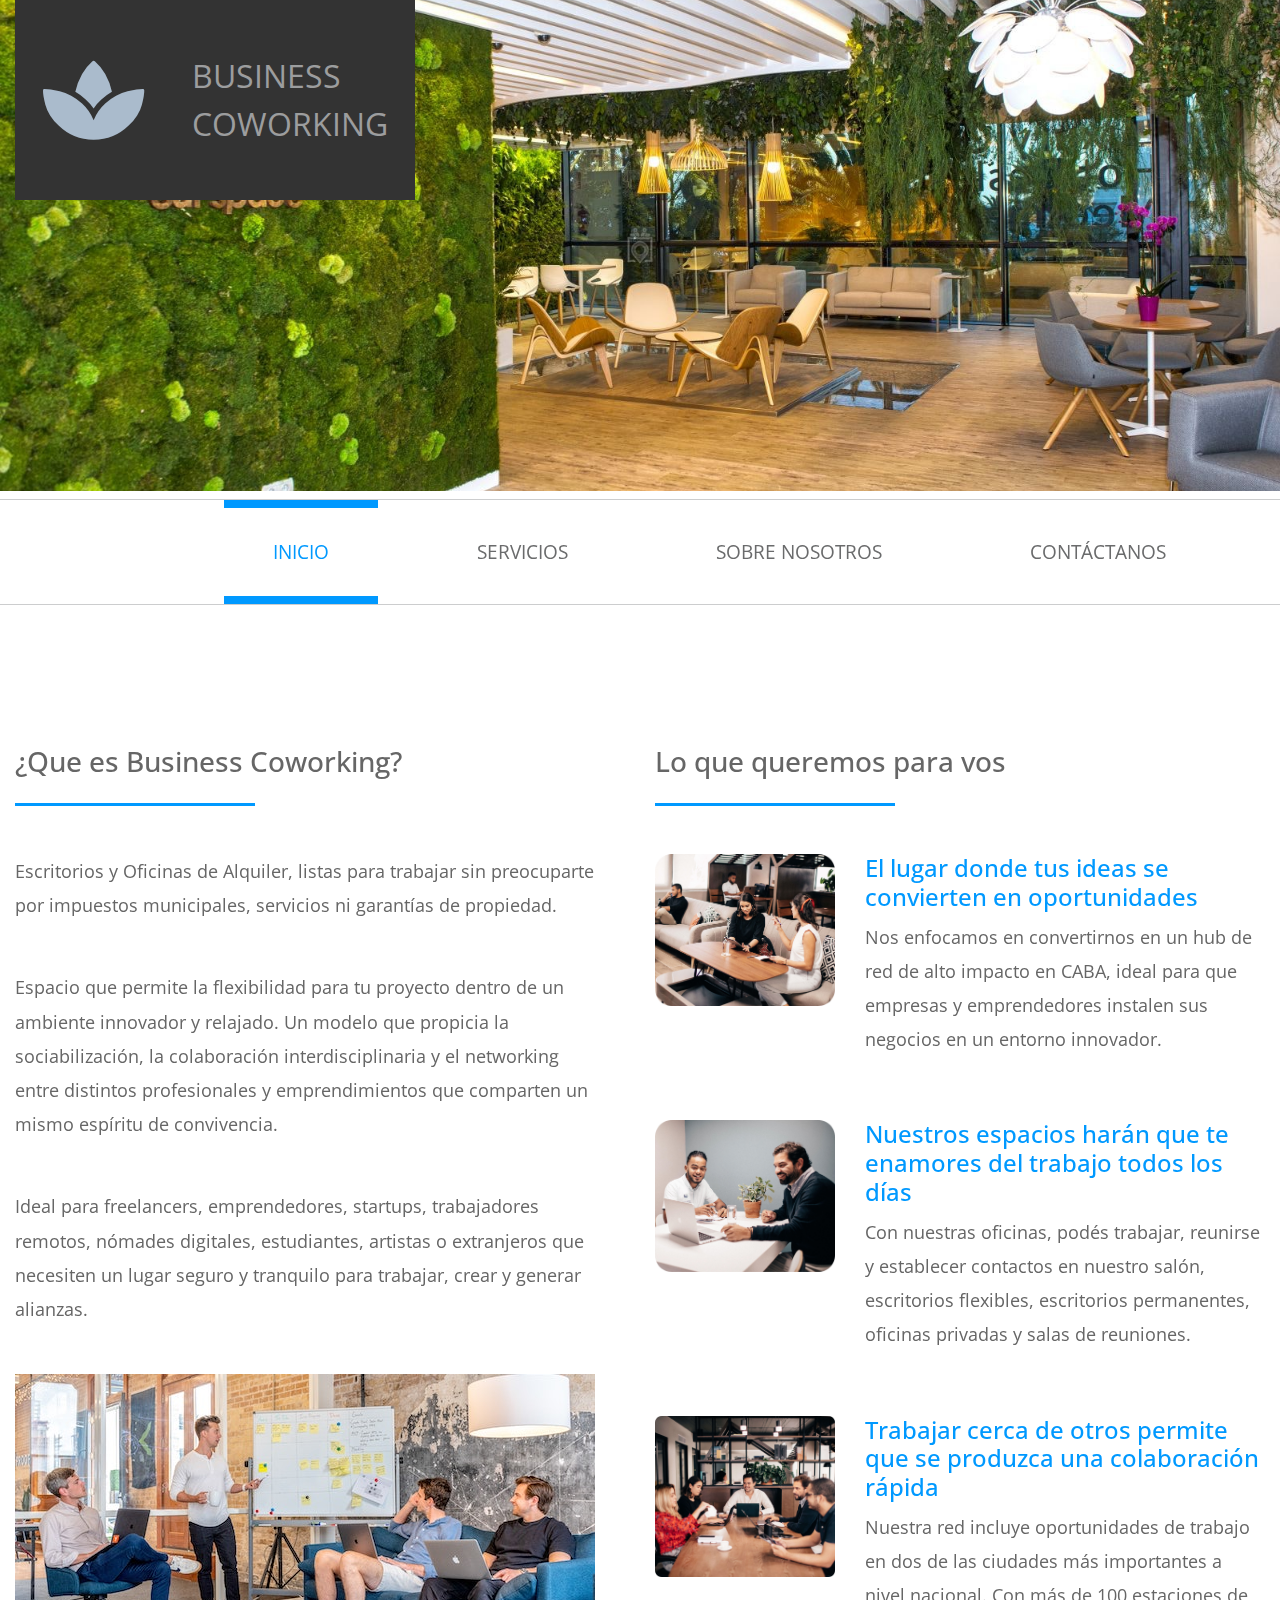
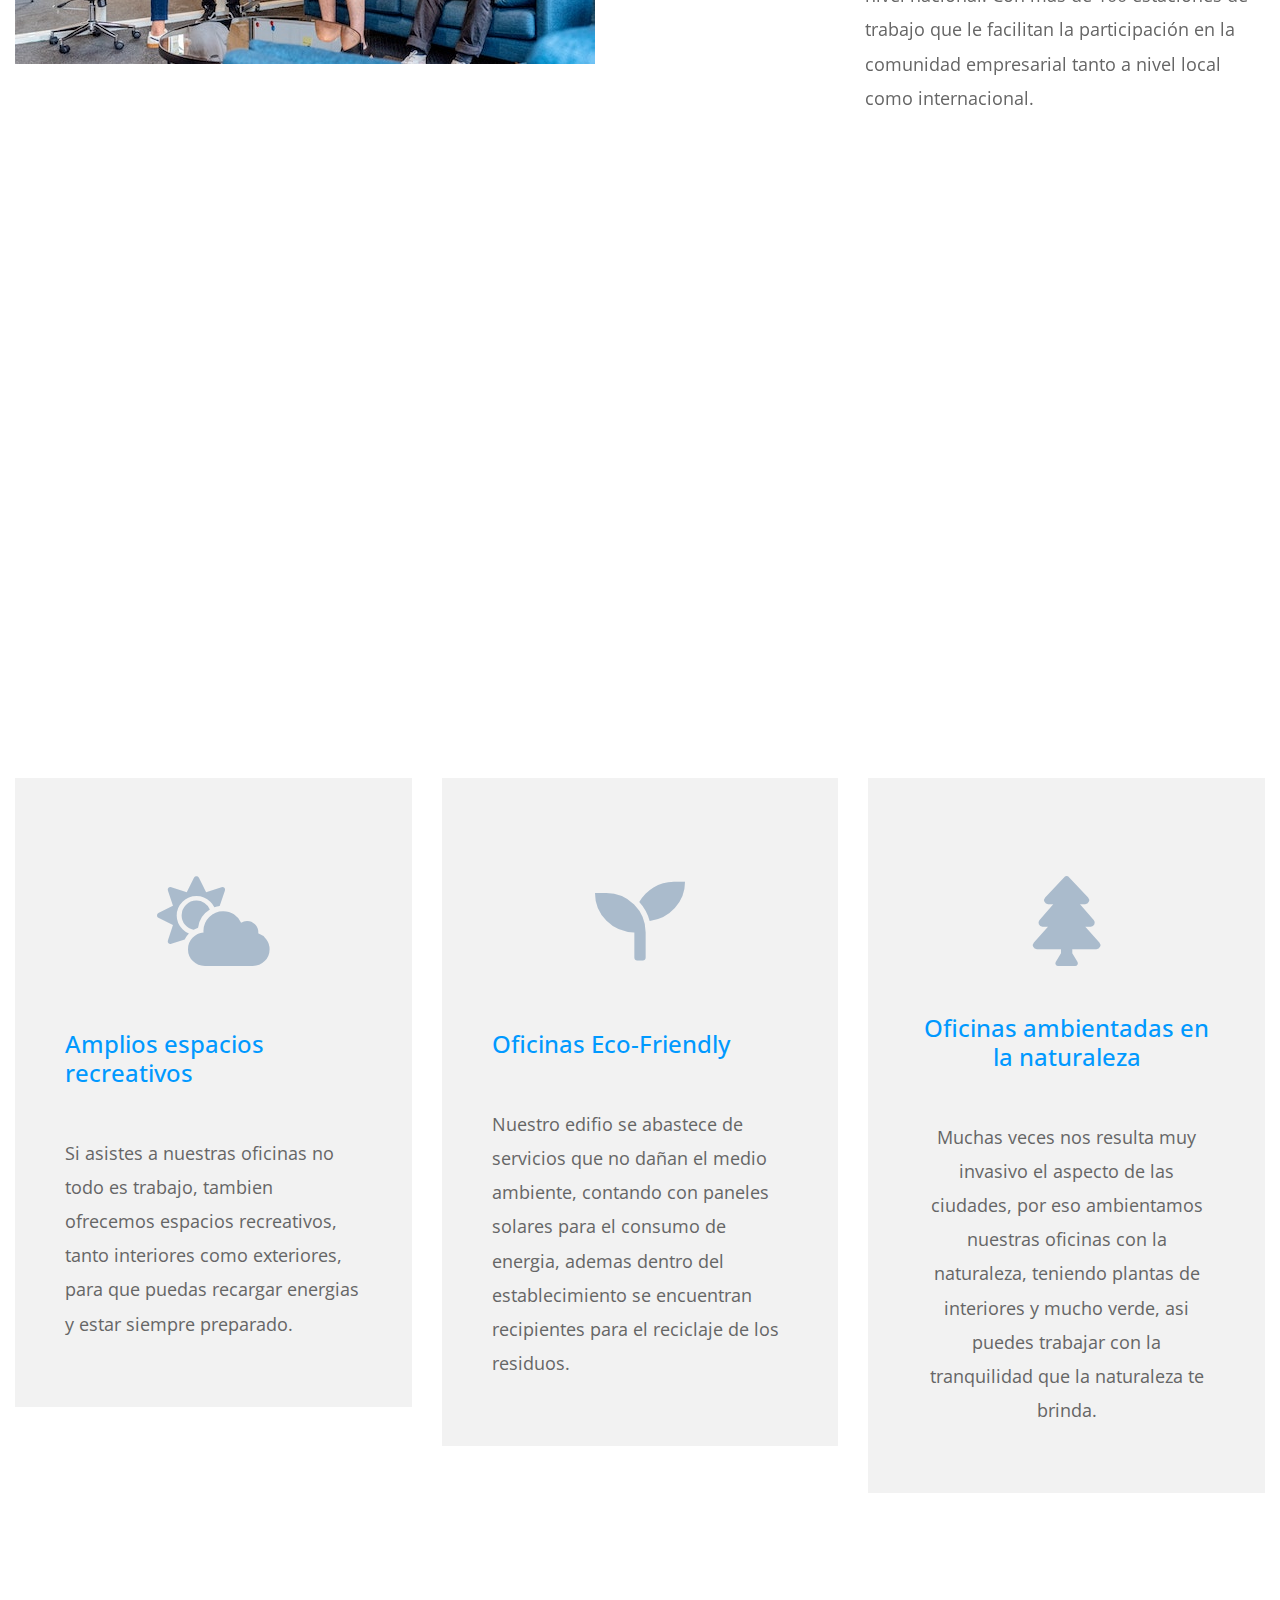
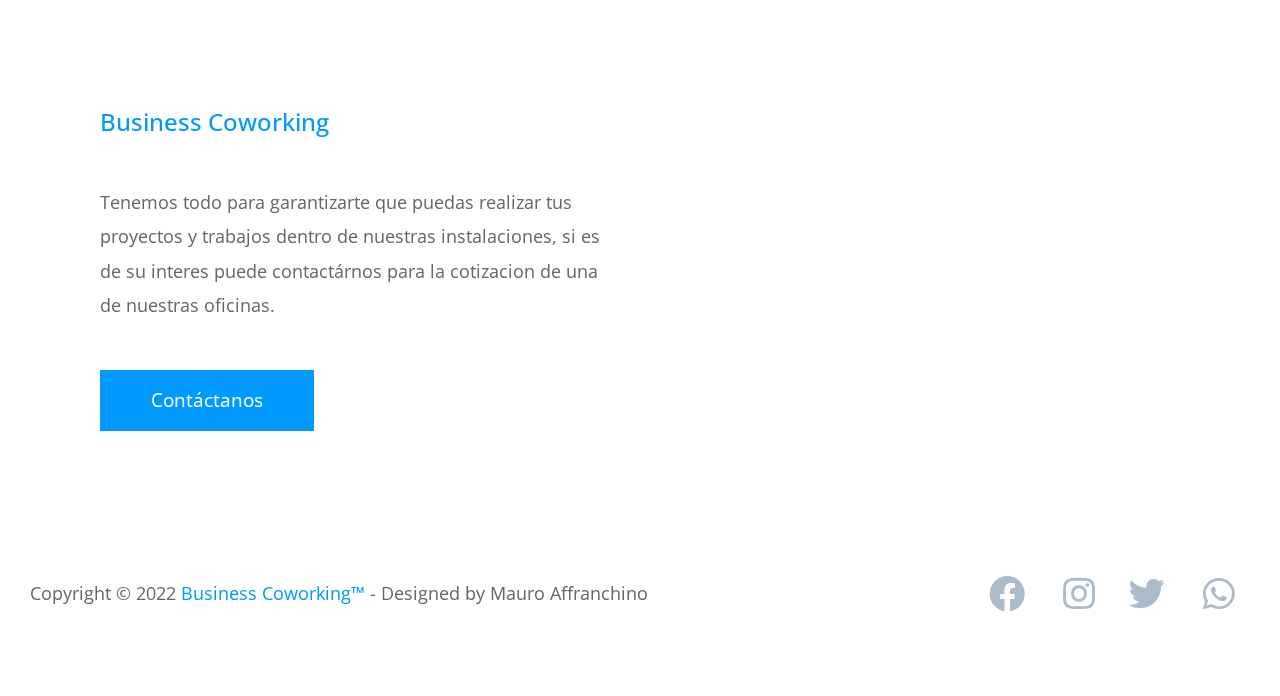
<file: index.html>
<!DOCTYPE html>
<html lang="en">

<head>
    <meta charset="UTF-8">
    <meta name="viewport" content="width=device-width, initial-scale=1.0">
    <meta http-equiv="X-UA-Compatible" content="ie=edge">
    <title>Inicio - Business Coworking</title>
    <link href="https://fonts.googleapis.com/css?family=Open+Sans" rel="stylesheet" />
    <link href="css/bootstrap.min.css" rel="stylesheet" />
    <link href="fontawesome/css/all.min.css" rel="stylesheet" />
    <link href="css/templatemo-business-oriented.css" rel="stylesheet" />
    <script>
        alert("Bienvenido/a! Espero que disfrutes mi pagina, fue con mucho esfuerzo! ;)");
      </script>
</head>
<body>
    <div id="parallax-1" class="parallax-window" data-parallax="scroll" data-image-src="img/biz-oriented-header.jpg">
        <div class="container-fluid">
            <div class="row">
                <div class="col-12">
                    <div class="tm-logo">
                        <i class="fas fa-spa fa-5x mr-5"></i>
                        <span class="text-uppercase tm-logo-text">Business Coworking</span>
                    </div>
                </div>
            </div>
        </div>
    </div>
    <div class="tm-nav-container-outer">
        <div class="container-fluid">
            <div class="row">
                <div class="col-12">
                    <nav class="navbar navbar-expand-lg" id="tm-main-nav">
                        <button class="navbar-toggler toggler-example" type="button" data-toggle="collapse" data-target="#navbar-nav" 
                            aria-controls="navbar-nav" aria-expanded="false" aria-label="Toggle navigation">
                            <span class="dark-blue-text"><i class="fas fa-bars"></i></span>
                        </button>
                        <div class="collapse navbar-collapse tm-nav" id="navbar-nav">
                            <ul class="navbar-nav ml-auto">
                                <li class="nav-item active">
                                    <a class="nav-link tm-nav-link" href="#">Inicio <span class="sr-only">(current)</span></a>
                                </li>
                                <li class="nav-item">
                                    <a class="nav-link tm-nav-link" href="services.html">Servicios</a>
                                </li>
                                <li class="nav-item">
                                    <a class="nav-link tm-nav-link" href="about.html">Sobre Nosotros</a>
                                </li>
                                <li class="nav-item">
                                    <a class="nav-link tm-nav-link" href="contact.html">Contáctanos</a>
                                </li>
                            </ul>                            
                        </div>                        
                    </nav>
                </div>
            </div>
        </div>
    </div>

    <div class="container-fluid mt-7">
        <div class="row mb-6">
            <section class="col-lg-6 mb-lg-0 mb-5">
                <div class="tm-intro">
                    <h3 class="tm-title-gray mb-4">¿Que es Business Coworking?</h3>
                    <hr class="mb-5 tm-hr">
                    <p class="mb-5">Escritorios y Oficinas de Alquiler, listas para trabajar sin preocuparte por impuestos municipales, servicios ni garantías de propiedad.</p>
                    <p class="mb-5">Espacio que permite la flexibilidad para tu proyecto dentro de un ambiente innovador y relajado. Un modelo que propicia la sociabilización, la colaboración interdisciplinaria y el networking entre distintos profesionales y emprendimientos que comparten un mismo espíritu de convivencia.</p>
                    <p class="mb-5">Ideal para freelancers, emprendedores, startups, trabajadores remotos, nómades digitales, estudiantes, artistas o extranjeros que necesiten un lugar seguro y tranquilo para trabajar, crear y generar alianzas.</p>
                    <img src="img/biz-oriented-1.jpg" alt="Company Background Image" class="img-fluid tm-mb-3">
                </div>
            </section>
            <section class="col-lg-6">
                <h3 class="tm-title-gray mb-4">Lo que queremos para vos</h3>
                <hr class="mb-5 tm-hr">
                <div class="tm-strategy-box mb-5">
                    <img src="img/strategy-1.png" height="180" width="180" alt="Image" class="img-fluid tm-strategy-img">
                    <div>
                        <h4 class="tm-text-primary">El lugar donde tus ideas se convierten en oportunidades</h4>
                        <p class="tm-strategy-text">Nos enfocamos en convertirnos en un hub de red de alto impacto en CABA, ideal para que empresas y emprendedores instalen sus negocios en un entorno innovador.</p>
                    </div>
                </div>
                <div class="tm-strategy-box mb-5">
                    <img src="img/strategy-2.png" height="180" width="180" alt="Image" class="img-fluid tm-strategy-img">
                    <div>
                        <h4 class="tm-text-primary">Nuestros espacios harán que te enamores del trabajo todos los días</h4>
                        <p class="tm-strategy-text">Con nuestras oficinas, podés trabajar, reunirse y establecer contactos en nuestro salón, escritorios flexibles, escritorios permanentes, oficinas privadas y salas de reuniones.</p>
                    </div>
                </div>
                <div class="tm-strategy-box mb-5">
                    <img src="img/strategy-3.png" height="180" width="180" alt="Image" class="img-fluid tm-strategy-img">
                    <div>
                        <h4 class="tm-text-primary">Trabajar cerca de otros permite que se produzca una colaboración rápida</h4>
                        <p class="tm-strategy-text">Nuestra red incluye oportunidades de trabajo en dos de las ciudades más importantes a nivel nacional. Con más de 100 estaciones de trabajo que le facilitan la participación en la comunidad empresarial tanto a nivel local como internacional.</p>
                    </div>
                </div>
            </section>
        </div>
    <div align="center">
        <iframe width="840" height="472" src="https://www.youtube.com/embed/V6b1f2dVk2o?controls=0&amp;mute=1&amp;autoplay=1&amp;loop=1&amp;start=2" title="YouTube video player" frameborder="0" allow="accelerometer; autoplay; clipboard-write; encrypted-media; gyroscope; picture-in-picture" allowfullscreen></iframe>
    </div>
        <div class="row mb-7">
            <div class="col-lg-4 col-md-6">
                <div class="tm-bg-gray tm-box">
                    <div class="text-center mb-3">
                        <i class="fas fa-cloud-sun fa-5x p-5"></i>
                    </div>
                    <h4 class="tm-text-primary tm-h3 mb-5">Amplios espacios recreativos</h4>
                    <p>Si asistes a nuestras oficinas no todo es trabajo, tambien ofrecemos espacios recreativos, tanto interiores como exteriores, para que puedas recargar energias y estar siempre preparado.</p>
                </div>
            </div>
            <div class="col-lg-4 col-md-6">
                <div class="tm-bg-gray tm-box">
                    <div class="text-center mb-3">
                        <i class="fas fa-seedling fa-5x p-5"></i>
                    </div>
                    <h4 class="tm-text-primary tm-h3 mb-5">Oficinas Eco-Friendly</h4>
                    <p>Nuestro edifio se abastece de servicios que no dañan el medio ambiente, contando con paneles solares para el consumo de energia, ademas dentro del establecimiento se encuentran recipientes para el reciclaje de los residuos. </p>
                </div>
            </div>
            <div class="col-lg-4 col-md-6">
                <div class="tm-bg-gray tm-box">
                    <div class="text-center mb-3">
                        <i class="fas fa-tree fa-5x p-5"></i>
                <h4 class="tm-text-primary tm-h3 mb-5">Oficinas ambientadas en la naturaleza</h4>
                <p>Muchas veces nos resulta muy invasivo el aspecto de las ciudades, por eso ambientamos nuestras oficinas con la naturaleza, teniendo plantas de interiores y mucho verde, asi puedes trabajar con la tranquilidad que la naturaleza te brinda.</p>
            </div>
                </div>
        </div>
    </div>

    <div id="parallax-2" class="parallax-window parallax-window-2" data-parallax="scroll"
        data-image-src="img/biz-oriented-footer.jpg">
        <div class="container-fluid">
            <div class="row">
                <div class="col-12">
                    <div class="tm-overlay tm-bg-white">
                        <h4 class="tm-text-primary mb-5">Business Coworking</h4>
                        <p class="mb-5">Tenemos todo para garantizarte que puedas realizar tus proyectos y trabajos dentro de nuestras instalaciones, si es de su interes puede contactárnos para la cotizacion de una de nuestras oficinas.</p>
                        <a href="contact.html" class="btn btn-primary">Contáctanos</a>
                    </div>
                </div>
            </div>
        </div>
    </div>

    <footer class="container-fluid">
        <div class="row">
            <p class="col-lg-9 col-md-8 mb-5 mb-md-0">
                Copyright &copy; 2022 <span class="tm-text-primary">Business Coworking™</span>
                - Designed by <a rel="nofollow" target="_parent" class="tm-link-primary">Mauro Affranchino</a>
            </p>
            <div class="col-lg-3 col-md-4 text-right">
                <a rel="nofollow" target="_blank" href="https://facebook.com" class="tm-social-link">
                    <i class="fab fa-facebook fa-2x tm-social-icon"></i>
                </a>
                <a href="https://instagram.com" class="tm-social-link">
                    <i class="fab fa-instagram fa-2x tm-social-icon"></i>
                </a>
                <a href="https://twitter.com" class="tm-social-link">
                    <i class="fab fa-twitter fa-2x tm-social-icon"></i>
                </a>
                <a href="https://wa.me/3364406072?text=Hola!%20tengo%20una%20duda...%20" class="tm-social-link">
                    <i class="fab fa-whatsapp fa-2x tm-social-icon"></i>
                </a>
            </div>
        </div>
    </footer>

    <script src="js/jquery-3.4.1.min.js"></script>
    <script src="js/bootstrap.min.js"></script>
    <script src="js/parallax.min.js"></script>
    <script src="js/tooplate-script.js"></script>
    <script>
        $(document).ready(function () {
            $('#parallax-1').parallax({ imageSrc: 'img/biz-oriented-header.jpg' });
            $('#parallax-2').parallax({ imageSrc: 'img/biz-oriented-footer.jpg' });
        });
    </script>
</body>

</html>
</file>
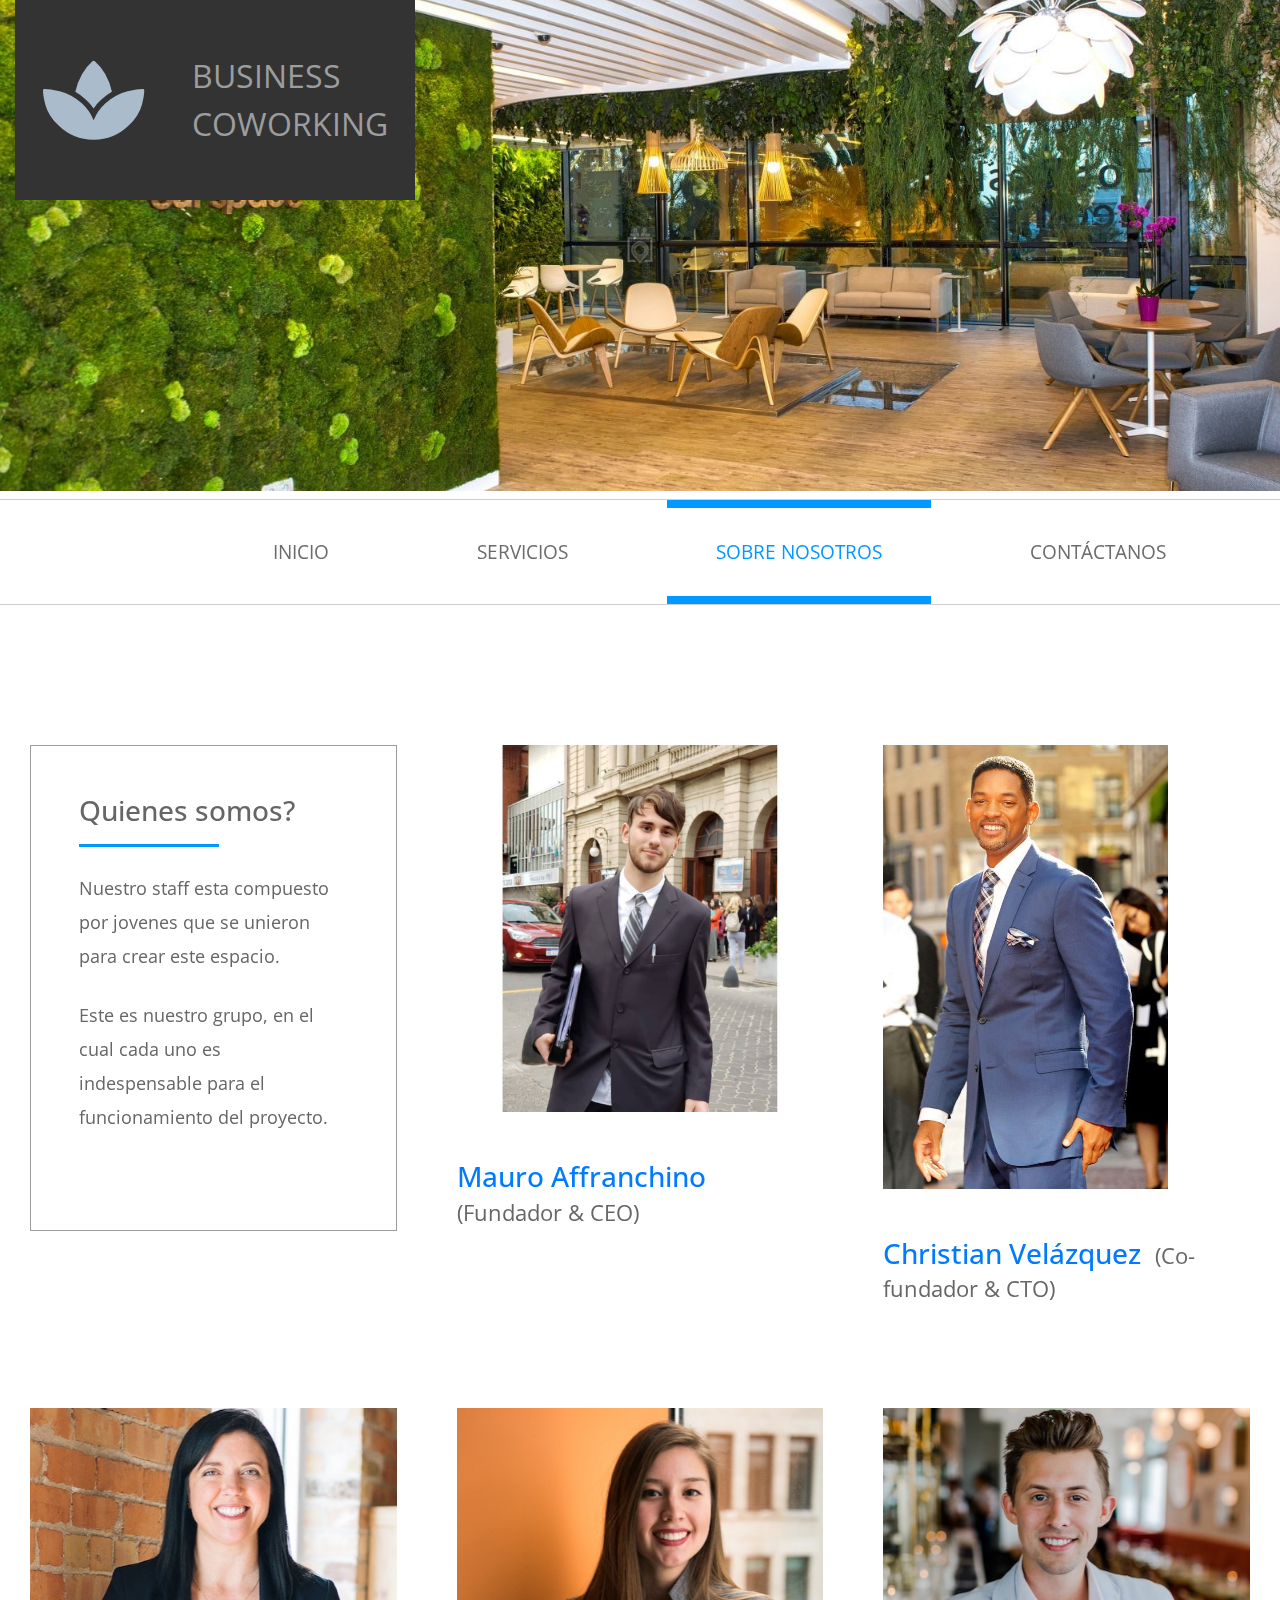
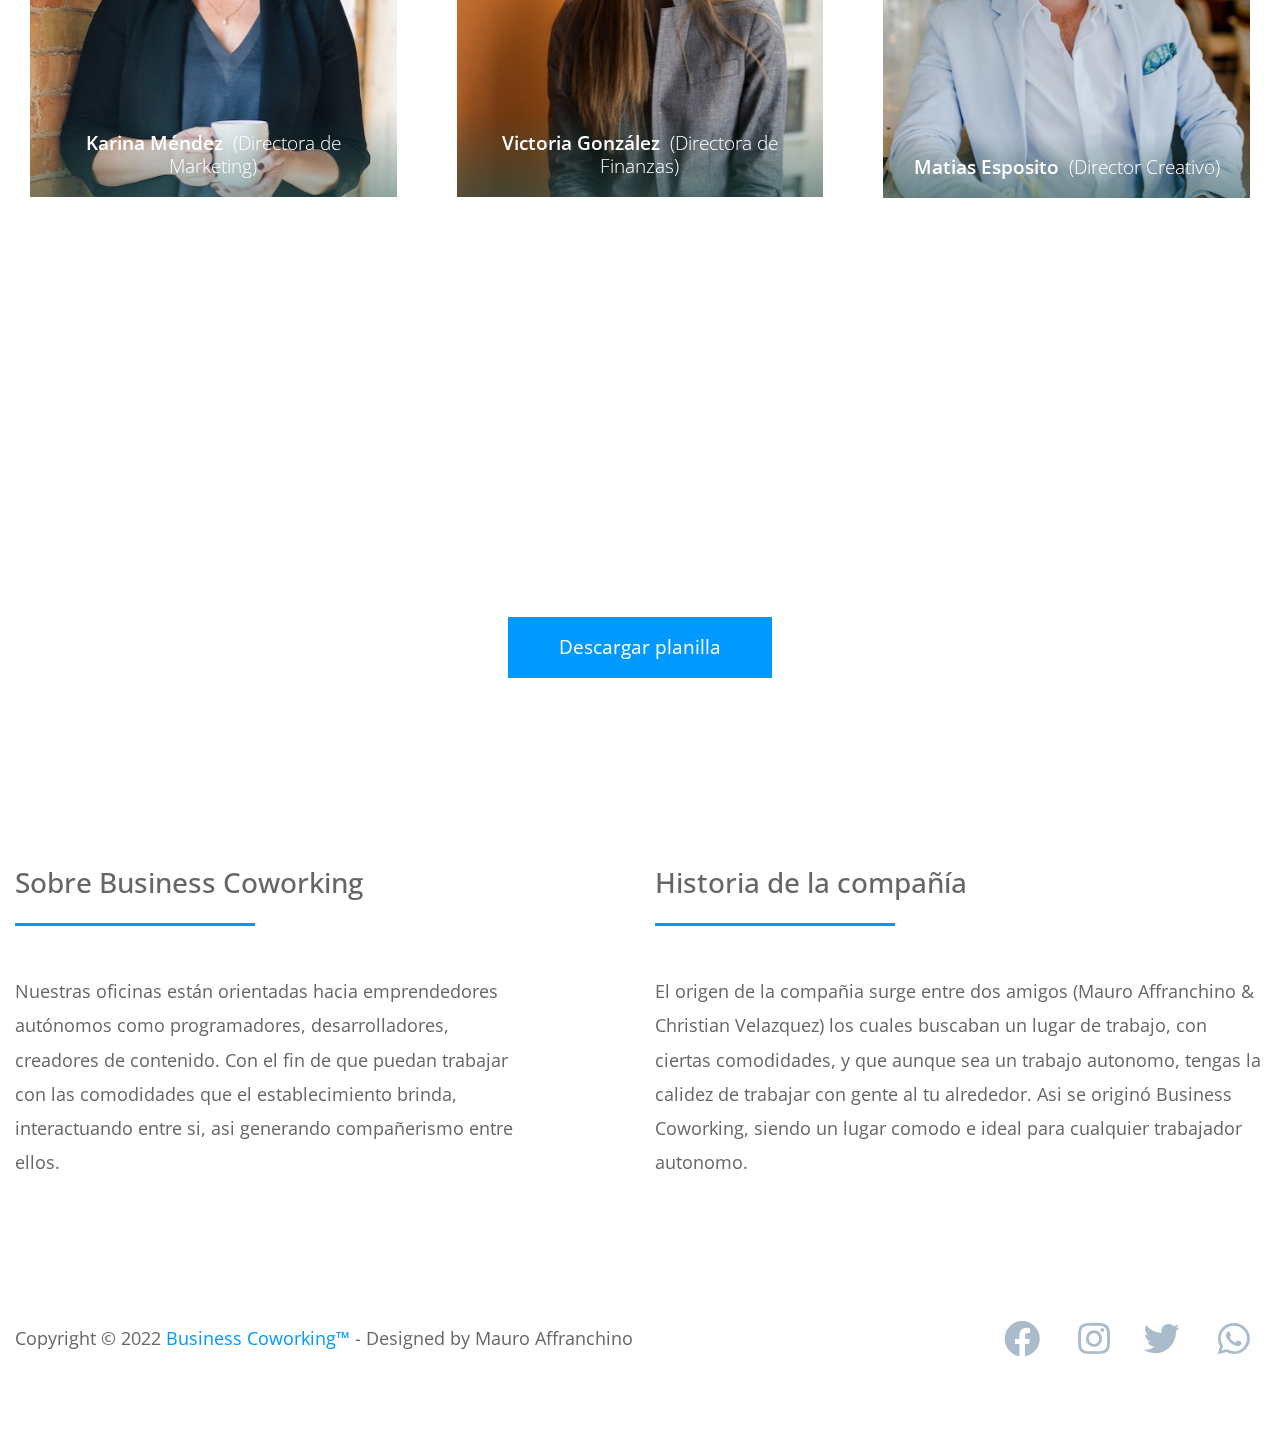
<file: about.html>
<!DOCTYPE html>
<html lang="en">

<head>
    <meta charset="UTF-8">
    <meta name="viewport" content="width=device-width, initial-scale=1.0">
    <meta http-equiv="X-UA-Compatible" content="ie=edge">
    <title>Sobre Nosotros - Business Coworking</title>
    <link href="https://fonts.googleapis.com/css?family=Open+Sans" rel="stylesheet" />
    <link href="css/bootstrap.min.css" rel="stylesheet" />
    <link href="fontawesome/css/all.min.css" rel="stylesheet" />
    <link href="css/templatemo-business-oriented.css" rel="stylesheet" />
</head>
<body>
    <div id="parallax-1" class="parallax-window" data-parallax="scroll" data-image-src="img/biz-oriented-header.jpg">
        <div class="container-fluid">
            <div class="row">
                <div class="col-12">
                    <div class="tm-logo">
                        <i class="fas fa-spa fa-5x mr-5"></i>
                        <span class="text-uppercase tm-logo-text">Business Coworking</span>
                    </div>
                </div>
            </div>
        </div>
    </div>
    <div class="tm-nav-container-outer">
        <div class="container-fluid">
            <div class="row">
                <div class="col-12">
                    <nav class="navbar navbar-expand-lg" id="tm-main-nav">
                        <button class="navbar-toggler toggler-example" type="button" data-toggle="collapse" data-target="#navbar-nav" 
                            aria-controls="navbar-nav" aria-expanded="false" aria-label="Toggle navigation">
                            <span class="dark-blue-text"><i class="fas fa-bars"></i></span>
                        </button>
                        <div class="collapse navbar-collapse tm-nav" id="navbar-nav">
                            <ul class="navbar-nav ml-auto">
                                <li class="nav-item">
                                    <a class="nav-link tm-nav-link" href="index.html">Inicio </a>
                                </li>
                                <li class="nav-item">
                                    <a class="nav-link tm-nav-link" href="services.html">Servicios</a>
                                </li>
                                <li class="nav-item active">
                                    <a class="nav-link tm-nav-link" href="#">Sobre Nosotros <span class="sr-only">(current)</span></a>
                                </li>
                                <li class="nav-item">
                                    <a class="nav-link tm-nav-link" href="contact.html">Contáctanos</a>
                                </li>
                            </ul>                            
                        </div>                        
                    </nav>
                </div>
            </div>
        </div>
    </div>
    <div class="container-fluid mt-7">
        <div class="row mb-4">
            <section class="col-lg-4 mb-8 tm-px-3">
                <div class="tm-box-bordered p-5">
                    <h3 class="tm-title-gray mb-3">Quienes somos?</h3>
                    <hr class="mb-4 tm-hr tm-hr-s">
                    <p class="mb-4">Nuestro staff esta compuesto por jovenes que se unieron para crear este espacio.</p>
                    <p class="mb-5">Este es nuestro grupo, en el cual cada uno es indespensable para el funcionamiento del proyecto.</p>
                </div>
            </section>
            <div class="col-lg-4 col-md-6 mb-8 tm-px-3">
                <figure class="tm-about-person-layout">
                    <img src="img/about-01.jpg" alt="Image" class="img-fluid mb-5">
                    <figcaption>
                        <h3 class="mb-4">
                            <span class="text-primary">Mauro Affranchino</span>&nbsp;
                            <span class="small tm-text-gray">(Fundador & CEO)</span>
                        </h3>
                    </figcaption>
                </figure>
            </div>
            <div class="col-lg-4 col-md-6 mb-8 tm-px-3">
                <figure class="tm-about-person-layout">
                    <img src="img/about-02.jpg" height="250" width="285" alt="Image" class="img-fluid mb-5">
                    <figcaption>
                        <h3 class="mb-4">
                            <span class="text-primary">Christian Velázquez</span>&nbsp;
                            <span class="small tm-text-gray">(Co-fundador & CTO)</span>
                        </h3>
                    </figcaption>
                </figure>
            </div>
            <div class="col-lg-4 col-md-6 mb-8 tm-px-3">
                <figure class="effect-milo tm-about-person tm-about-person-layout">
                    <img src="img/about-03.jpg" alt="Image" class="img-fluid">
                    <figcaption>
                        <h2><span>Karina Méndez</span>&nbsp;&nbsp;(Directora de Marketing)</h2>
                        <p class="mb-4">Administra la función de marketing con énfasis en defender la marca y
                            ampliando la base de clientes.</p>
                        <p>
                            <a href="https://linkedin.com" class="tm-social-link">
                                <i class="fab fa-linkedin fa-15x tm-social-icon tm-social-icon-2"></i>
                            </a>
                            <a href="https://twitter.com" class="tm-social-link">
                                <i class="fab fa-twitter fa-15x tm-social-icon tm-social-icon-2"></i>
                            </a>
                            <a href="https://youtube.com" class="tm-social-link">
                                <i class="fab fa-youtube fa-15x tm-social-icon tm-social-icon-2"></i>
                            </a>
                        </p>
                    </figcaption>
                </figure>
            </div>
            <div class="col-lg-4 col-md-6 mb-8 tm-px-3">
                <figure class="effect-milo tm-about-person tm-about-person-layout">
                    <img src="img/about-04.jpg" alt="Image" class="img-fluid">
                    <figcaption>
                        <h2><span>Victoria González</span>&nbsp;&nbsp;(Directora de Finanzas)</h2>
                        <p class="mb-4">Planifica y gestiona todas las funciones financieras a gran escala de la empresa.</p>
                        <p>
                            <a href="https://linkedin.com" class="tm-social-link">
                                <i class="fab fa-linkedin fa-15x tm-social-icon tm-social-icon-2"></i>
                            </a>
                            <a href="https://twitter.com" class="tm-social-link">
                                <i class="fab fa-twitter fa-15x tm-social-icon tm-social-icon-2"></i>
                            </a>
                            <a href="https://youtube.com" class="tm-social-link">
                                <i class="fab fa-youtube fa-15x tm-social-icon tm-social-icon-2"></i>
                            </a>
                        </p>
                    </figcaption>
                </figure>
            </div>
            <div class="col-lg-4 col-md-6 mb-8 tm-px-3">
                <figure class="effect-milo tm-about-person tm-about-person-layout">
                    <img src="img/about-05.jpg" alt="Image" class="img-fluid">
                    <figcaption>
                        <h2><span>Matias Esposito</span>&nbsp;&nbsp;(Director Creativo)</h2>
                        <p class="mb-4">Implementa conceptos, lineamientos y estrategias en varios proyectos creativos y
                            los supervisa hasta su finalización.</p>
                        <p>
                            <a href="https://linkedin.com" class="tm-social-link">
                                <i class="fab fa-linkedin fa-15x tm-social-icon tm-social-icon-2"></i>
                            </a>
                            <a href="https://twitter.com" class="tm-social-link">
                                <i class="fab fa-twitter fa-15x tm-social-icon tm-social-icon-2"></i>
                            </a>
                            <a href="https://youtube.com" class="tm-social-link">
                                <i class="fab fa-youtube fa-15x tm-social-icon tm-social-icon-2"></i>
                            </a>
                        </p>
                    </figcaption>
                </figure>
            </div>
        </div>
    </div>
    <div id="parallax-3" class="parallax-window parallax-window-2" data-parallax="scroll"
        data-image-src="img/biz-oriented-footer-3.jpg">
        <div class="container-fluid">
            <div class="row">
                <div class="col-12">
                    <div class="tm-overlay p-5 mx-auto text-center">
                        <p class="mb-5 text-white">Aunque nuestro equipo esté formado, seguimos integrando mas compañeros que puedan hacer que este proyecto siga creciendo.</p>
                        <p class="mb-5 text-white">Si crees que tienes la capacitacion necesaria y nos podría ayudar, complete el formulario descargable y comuniquese con un agente para su respectiva entrega.</p>
                        <a href="docs/form.docx" class="btn btn-primary">Descargar planilla</a>
                    </div>
                </div>
            </div>
        </div>
    </div>

    <div class="container-fluid mt-7">
        <div class="row">
            <div class="col-lg-5 col-md-6 mb-4">
                <h3 class="tm-title-gray mb-4">Sobre Business Coworking</h3>
                <hr class="mb-5 tm-hr">
                <p class="mb-5">
                    Nuestras oficinas están orientadas hacia emprendedores autónomos como programadores, desarrolladores, creadores de contenido. Con el fin de que puedan trabajar con las comodidades que el establecimiento brinda, interactuando entre si, asi generando compañerismo entre ellos.</p>
                <p class="mb-5">
                    </p>
            </div>
            <div class="col-lg-6 col-md-6 mb-4 mr-0 ml-auto">
                <h3 class="tm-title-gray mb-4">Historia de la compañía</h3>
                <hr class="mb-5 tm-hr">
                <p class="mb-5">
                    El origen de la compañia surge entre dos amigos  (Mauro Affranchino & Christian Velazquez) los cuales buscaban un lugar de trabajo, con ciertas comodidades, y que aunque sea un trabajo autonomo, tengas la calidez de trabajar con gente al tu alrededor. Asi se originó Business Coworking, siendo un lugar comodo e ideal para cualquier trabajador autonomo. 
                </p>
                <p class="mb-5">
                    
                </p>
            </div>
        </div>
    </div>

    <footer class="container-fluid">
        <div class="row">
            <p class="col-lg-9 col-md-8 mb-5 mb-md-0">
                Copyright &copy; 2022 <span class="tm-text-primary">Business Coworking™</span>
                - Designed by <a rel="nofollow" target="_parent" class="tm-link-primary">Mauro Affranchino</a>
            </p>
            <div class="col-lg-3 col-md-4 text-right">
                <a rel="nofollow" target="_blank" href="https://facebook.com" class="tm-social-link">
                    <i class="fab fa-facebook fa-2x tm-social-icon"></i>
                </a>
                <a href="https://instagram.com" class="tm-social-link">
                    <i class="fab fa-instagram fa-2x tm-social-icon"></i>
                </a>
                <a href="https://twitter.com" class="tm-social-link">
                    <i class="fab fa-twitter fa-2x tm-social-icon"></i>
                </a>
                <a href="https://wa.me/3364406072?text=Hola!%20tengo%20una%20duda...%20" class="tm-social-link">
                    <i class="fab fa-whatsapp fa-2x tm-social-icon"></i>
                </a>
            </div>
        </div>
    </footer>

    <script src="js/jquery-3.4.1.min.js"></script>
    <script src="js/bootstrap.min.js"></script>
    <script src="js/parallax.min.js"></script> 
    <script src="js/tooplate-script.js"></script>
    <script>
        $(document).ready(function () {
            $('#parallax-1').parallax({ imageSrc: 'img/biz-oriented-header.jpg' });
            $('#parallax-3').parallax({ imageSrc: 'img/biz-oriented-footer-3.jpg' });
        });
    </script>
</body>
</html>
</file>
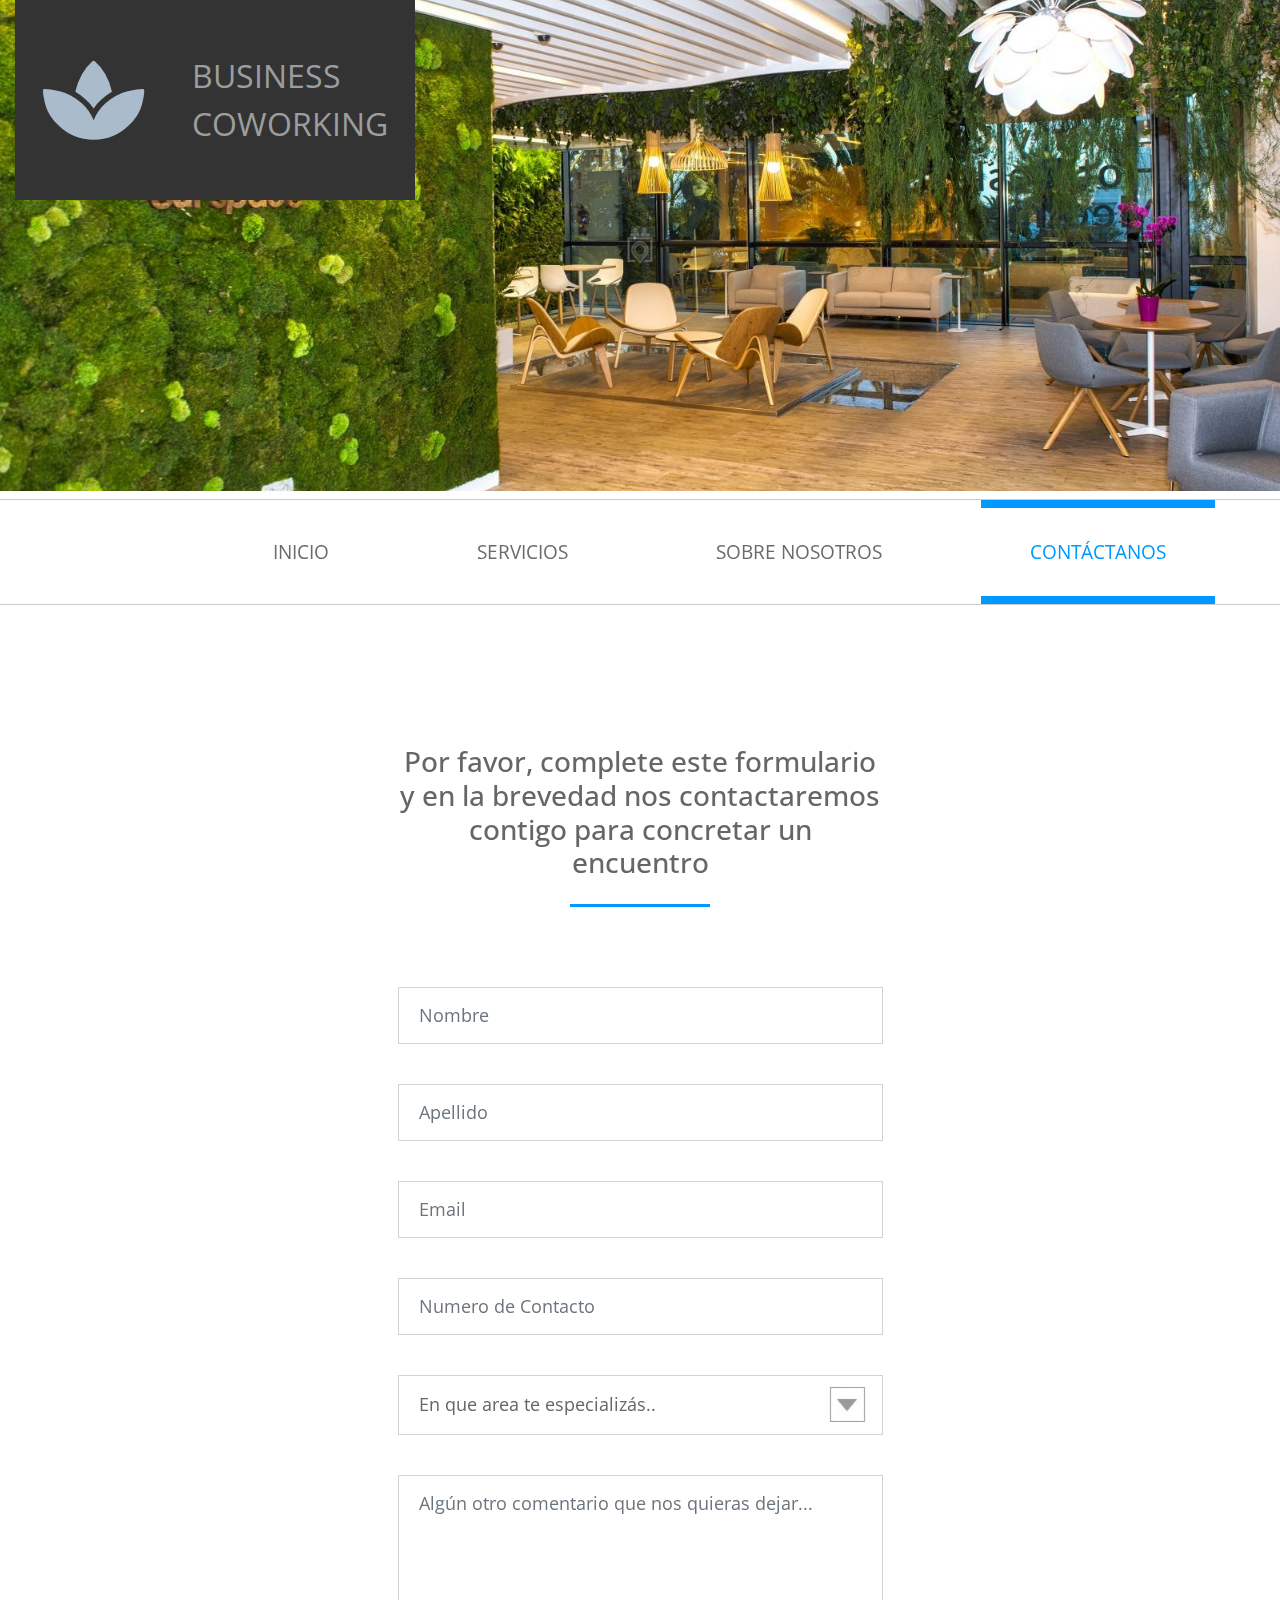
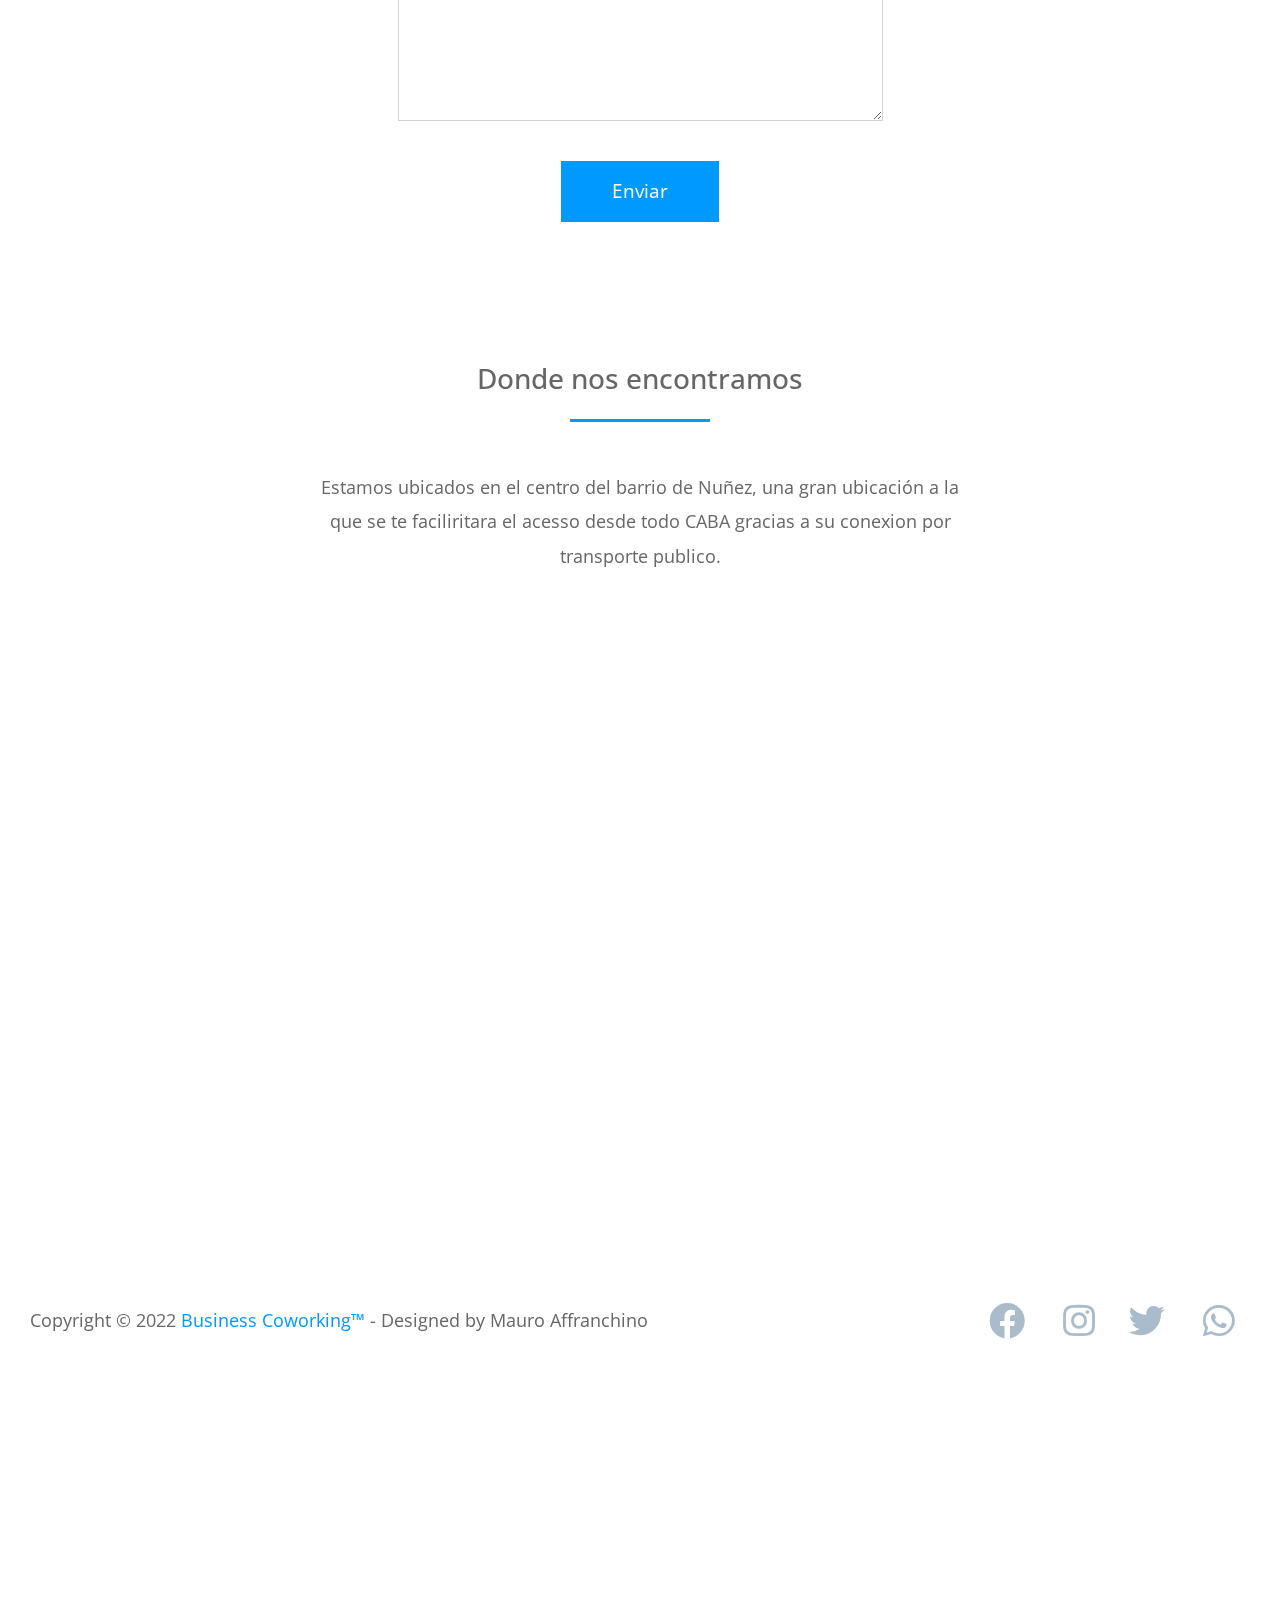
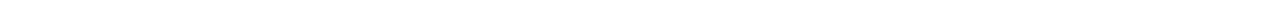
<file: contact.html>
<!DOCTYPE html>
<html lang="en">

<head>
    <meta charset="UTF-8">
    <meta name="viewport" content="width=device-width, initial-scale=1.0">
    <meta http-equiv="X-UA-Compatible" content="ie=edge">
    <title>Contactános - Business Coworking</title>
    <link href="https://fonts.googleapis.com/css?family=Open+Sans" rel="stylesheet" />
    <link href="css/bootstrap.min.css" rel="stylesheet" />
    <link href="fontawesome/css/all.min.css" rel="stylesheet" />
    <link href="css/templatemo-business-oriented.css" rel="stylesheet" />
</head>
<body>
    <div id="parallax-1" class="parallax-window" data-parallax="scroll" data-image-src="img/biz-oriented-header.jpg">
        <div class="container-fluid">
            <div class="row">
                <div class="col-12">
                    <div class="tm-logo">
                        <i class="fas fa-spa fa-5x mr-5"></i>
                        <span class="text-uppercase tm-logo-text">Business Coworking</span>
                    </div>
                </div>
            </div>
        </div>
    </div>
    <div class="tm-nav-container-outer">
        <div class="container-fluid">
            <div class="row">
                <div class="col-12">
                    <nav class="navbar navbar-expand-lg" id="tm-main-nav">
                        <button class="navbar-toggler toggler-example" type="button" data-toggle="collapse" data-target="#navbar-nav" 
                            aria-controls="navbar-nav" aria-expanded="false" aria-label="Toggle navigation">
                            <span class="dark-blue-text"><i class="fas fa-bars"></i></span>
                        </button>
                        <div class="collapse navbar-collapse tm-nav" id="navbar-nav">
                            <ul class="navbar-nav ml-auto">
                                <li class="nav-item">
                                    <a class="nav-link tm-nav-link" href="index.html">Inicio</a>
                                </li>
                                <li class="nav-item">
                                    <a class="nav-link tm-nav-link" href="services.html">Servicios</a>
                                </li>
                                <li class="nav-item">
                                    <a class="nav-link tm-nav-link" href="about.html">Sobre Nosotros</a>
                                </li>
                                <li class="nav-item active">
                                    <a class="nav-link tm-nav-link" href="#">Contáctanos <span class="sr-only">(current)</span></a>
                                </li>
                            </ul>                            
                        </div>                        
                    </nav>
                </div>
            </div>
        </div>
    </div>

    <div class="container-fluid mt-7 mb-25">
        <div class="row">
            <div class="col-12">
                <section class="tm-contact-form-box mx-auto mb-7">
                    <h3 class="tm-title-gray mb-4 text-center">Por favor, complete este formulario y en la brevedad nos contactaremos contigo para concretar un encuentro</h3>
                    <hr class="mb-8 tm-hr tm-hr-s mx-auto">
                    <form id="contact-form" action="" method="POST" class="tm-contact-form">
                        <div class="form-group">
                            <input type="text" name="name" class="form-control rounded-0" placeholder="Nombre" required />
                        </div>
                        <div class="form-group">
                            <input type="text" name="name" class="form-control rounded-0" placeholder="Apellido" required />
                        </div>
                        <div class="form-group">
                            <input type="email" name="email" class="form-control rounded-0" placeholder="Email" required />
                        </div>
                        <div class="form-group">
                            <input type="text" name="name" class="form-control rounded-0" placeholder="Numero de Contacto" required />
                        </div>
                        <div class="form-group">
                            <select class="form-control" id="contact-select" name="inquiry">
                                <option value="-">En que area te especializás..</option>
                                <option value="sales">Ventas &amp; Marketing</option>
                                <option value="creative">Creador de Contenido</option>
                                <option value="uiux">Programador</option>
                                <option value="uiux">Diseñador Grafico</option>
                                <option value="uiux">Desarrollador Web</option>
                                <option value="uiux">Otro</option>
                            </select>
                        </div>
                        <div class="form-group">
                            <textarea rows="8" name="message" class="form-control rounded-0" placeholder="Algún otro comentario que nos quieras dejar..." required=></textarea>
                        </div>

                        <div class="form-group mb-0">
                            <button type="submit" class="btn btn-primary rounded-0 d-block mx-auto">Enviar</button>
                        </div>
                    </form>
                </section>
                <section class="tm-address-box mx-auto">
                    <h3 class="tm-title-gray mb-4 text-center">Donde nos encontramos</h3>
                    <hr class="mb-5 tm-hr tm-hr-s mx-auto">
                    <p class="mb-8 mx-auto text-center tm-address-text">Estamos ubicados en el centro del barrio de Nuñez, una gran ubicación a la que se te faciliritara el acesso desde todo CABA gracias a su conexion por transporte publico. </p>
                    <div class="mapouter mb-60">
                        <div class="gmap_canvas">
                            <iframe width="100%" height="520" id="gmap_canvas"
                                src="https://www.google.com/maps/embed?pb=!1m18!1m12!1m3!1d3285.941703659!2d-58.47248108447621!3d-34.55503138047208!2m3!1f0!2f0!3f0!3m2!1i1024!2i768!4f13.1!3m3!1m2!1s0x95bcb71a0bd68b5f%3A0x40fdd02ee4da7a36!2sBioma%20Cowork%20Nu%C3%B1ez!5e0!3m2!1ses-419!2sar!4v1659014526129!5m2!1ses-419!2sar"
                                frameborder="0" scrolling="no" marginheight="0" marginwidth="0"></iframe>
                        </div>
                 </div>
           </div>
     </div>

     <footer class="container-fluid">
        <div class="row">
            <p class="col-lg-9 col-md-8 mb-5 mb-md-0">
                Copyright &copy; 2022 <span class="tm-text-primary">Business Coworking™</span>
                - Designed by <a rel="nofollow" target="_parent" class="tm-link-primary">Mauro Affranchino</a>
            </p>
            <div class="col-lg-3 col-md-4 text-right">
                <a rel="nofollow" target="_blank" href="https://facebook.com" class="tm-social-link">
                    <i class="fab fa-facebook fa-2x tm-social-icon"></i>
                </a>
                <a href="https://instagram.com" class="tm-social-link">
                    <i class="fab fa-instagram fa-2x tm-social-icon"></i>
                </a>
                <a href="https://twitter.com" class="tm-social-link">
                    <i class="fab fa-twitter fa-2x tm-social-icon"></i>
                </a>
                <a href="https://wa.me/3364406072?text=Hola!%20tengo%20una%20duda...%20" class="tm-social-link">
                    <i class="fab fa-whatsapp fa-2x tm-social-icon"></i>
                </a>
            </div>
        </div>
    </footer>

    <script src="js/jquery-3.4.1.min.js"></script>
    <script src="js/bootstrap.min.js"></script>
    <script src="js/parallax.min.js"></script>
    <script src="js/tooplate-script.js"></script>
    <script>
        $(document).ready(function () {
            $('#parallax-1').parallax({ imageSrc: 'img/biz-oriented-header.jpg' });
        });
    </script>
</body>
</html>
</file>
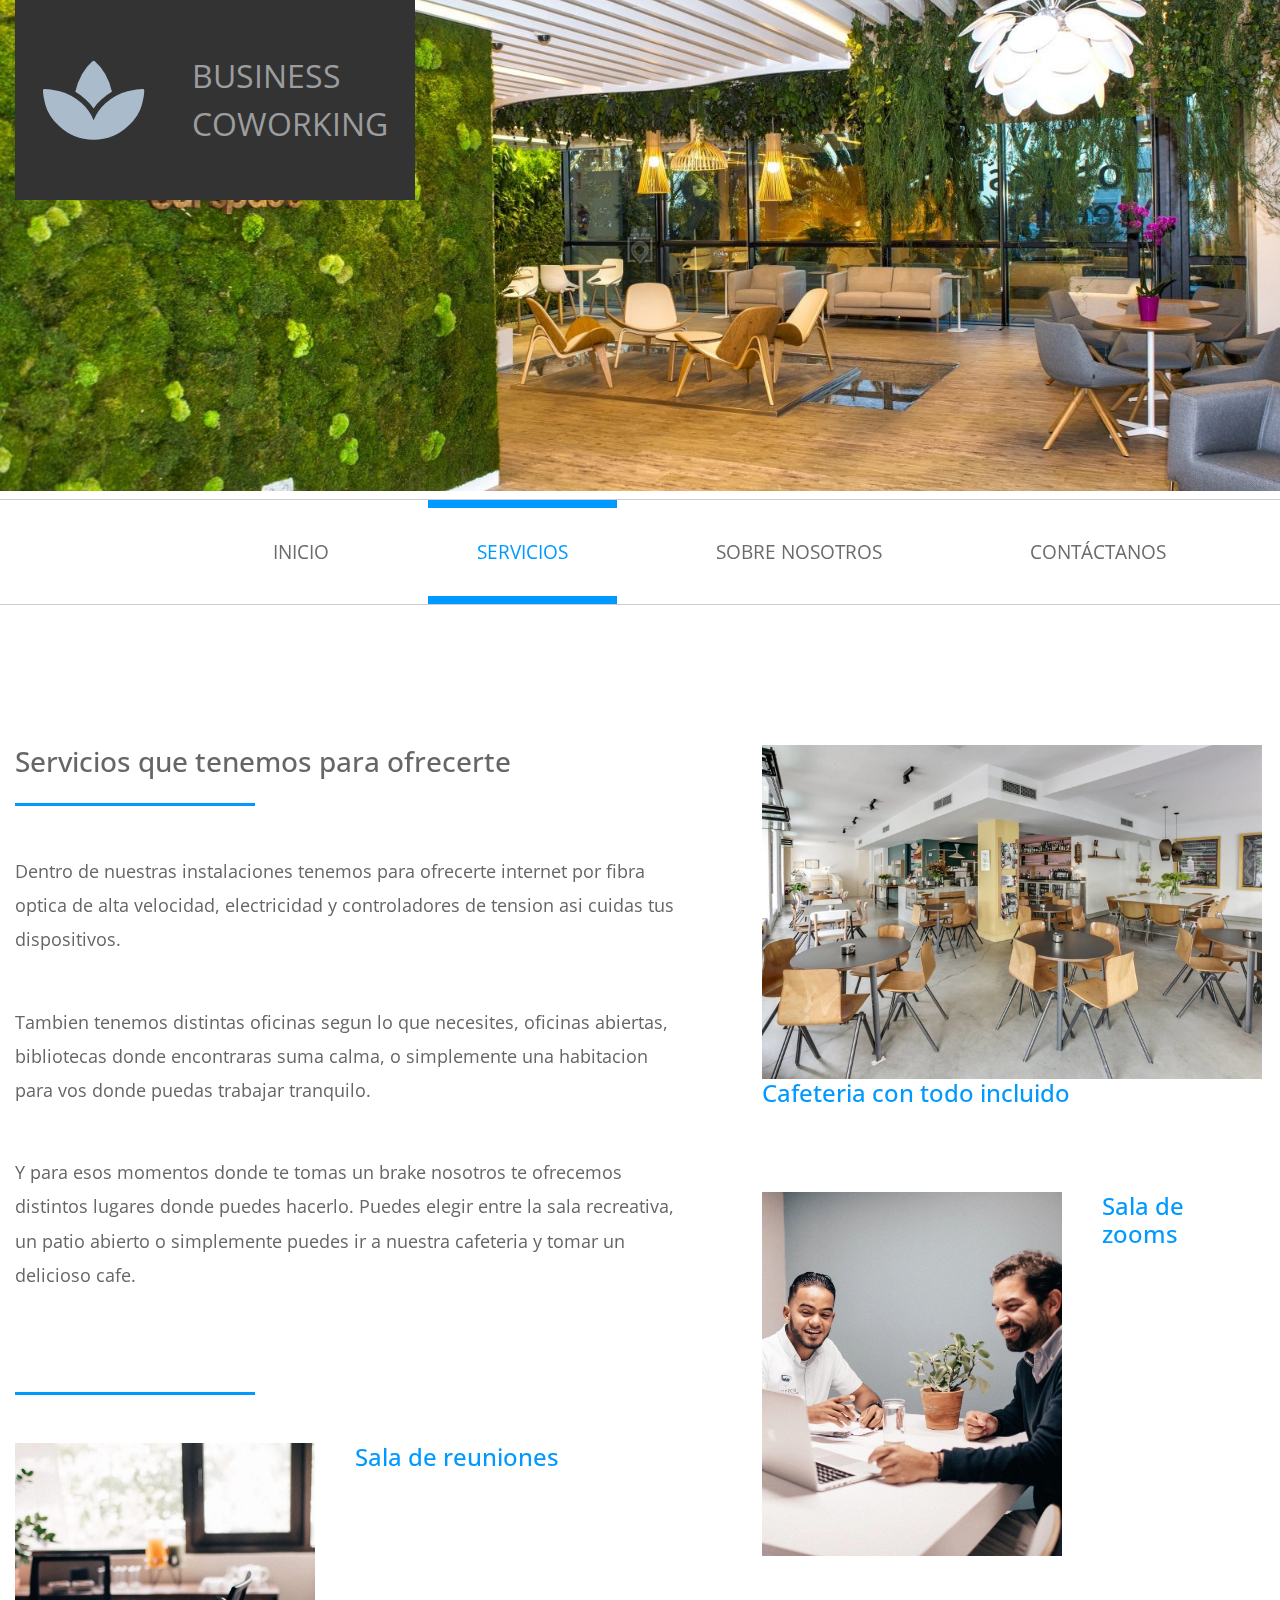
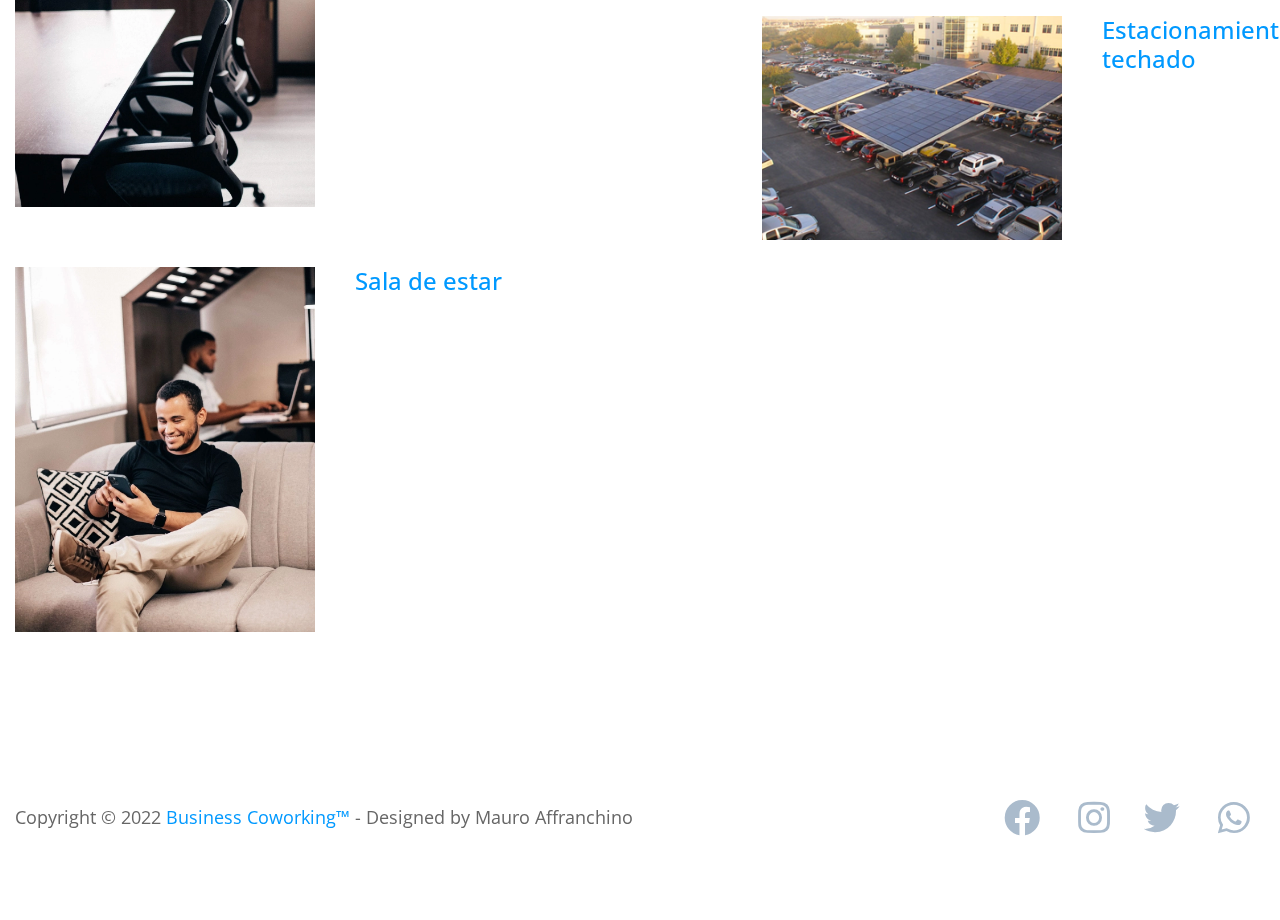
<file: services.html>
<!DOCTYPE html>
<html lang="en">

<head>
    <meta charset="UTF-8">
    <meta name="viewport" content="width=device-width, initial-scale=1.0">
    <meta http-equiv="X-UA-Compatible" content="ie=edge">
    <title>Servicios - Business Coworking</title>
    <link href="https://fonts.googleapis.com/css?family=Open+Sans" rel="stylesheet" />
    <link href="css/bootstrap.min.css" rel="stylesheet" />
    <link href="fontawesome/css/all.min.css" rel="stylesheet" />
    <link href="css/templatemo-business-oriented.css" rel="stylesheet" />
</head>
<body>
    <div id="parallax-1" class="parallax-window" data-parallax="scroll" data-image-src="img/biz-oriented-header.jpg">
        <div class="container-fluid">
            <div class="row">
                <div class="col-12">
                    <div class="tm-logo">
                        <i class="fas fa-spa fa-5x mr-5"></i>
                        <span class="text-uppercase tm-logo-text">Business Coworking</span>
                    </div>
                </div>
            </div>
        </div>
    </div>
    <div class="tm-nav-container-outer">
        <div class="container-fluid">
            <div class="row">
                <div class="col-12">
                    <nav class="navbar navbar-expand-lg" id="tm-main-nav">
                        <button class="navbar-toggler toggler-example" type="button" data-toggle="collapse" data-target="#navbar-nav" 
                            aria-controls="navbar-nav" aria-expanded="false" aria-label="Toggle navigation">
                            <span class="dark-blue-text"><i class="fas fa-bars"></i></span>
                        </button>
                        <div class="collapse navbar-collapse tm-nav" id="navbar-nav">
                            <ul class="navbar-nav ml-auto">
                                <li class="nav-item">
                                    <a class="nav-link tm-nav-link" href="index.html">Inicio</a>
                                </li>
                                <li class="nav-item active">
                                    <a class="nav-link tm-nav-link" href="#">Servicios <span class="sr-only">(current)</span></a>
                                </li>
                                <li class="nav-item">
                                    <a class="nav-link tm-nav-link" href="about.html">Sobre Nosotros</a>
                                </li>
                                <li class="nav-item">
                                    <a class="nav-link tm-nav-link" href="contact.html">Contáctanos</a>
                                </li>
                            </ul>                            
                        </div>                        
                    </nav>
                </div>
            </div>
        </div>
    </div>

    <div class="container-fluid mt-7">
        <div class="row mb-6">
            <div class="col-lg-7 mb-lg-0 mb-5 pr-lg-5">
                <section class="mb-10">
                    <div>
                        <h3 class="tm-title-gray mb-4">Servicios que tenemos para ofrecerte</h3>
                        <hr class="mb-5 tm-hr">
                        <p class="mb-5">Dentro de nuestras instalaciones tenemos para ofrecerte internet por fibra optica de alta velocidad, electricidad y controladores de tension asi cuidas tus dispositivos.</p>
                        <p class="mb-5">Tambien tenemos distintas oficinas segun lo que necesites, oficinas abiertas, bibliotecas donde encontraras suma calma, o simplemente una habitacion para vos donde puedas trabajar tranquilo.</p>
                        <p class="mb-5">Y para esos momentos donde te tomas un brake nosotros te ofrecemos distintos lugares donde puedes hacerlo. Puedes elegir entre la sala recreativa, un patio abierto o simplemente puedes ir a nuestra cafeteria y tomar un delicioso cafe.</p>
                    </div>
                </section>
                <section>
                    <h3 class="tm-title-gray mb-4"></h3>
                    <hr class="mb-5 tm-hr">
                    <div class="tm-services-box mb-60">
                        <img src="img/services-2.webp" height="300" width="300" alt="Image" class="img-fluid tm-services-img">
                        <div>
                            <h4 class="tm-text-primary mb-4">Sala de reuniones</h4>
                        </div>
                    </div>
                    <div class="tm-services-box mb-5">
                        <img src="img/services-3.webp" height="300" width="300" alt="Image" class="img-fluid tm-services-img">
                        <div>
                            <h4 class="tm-text-primary mb-4">Sala de estar</h4>
                        </div>
                    </div>
                </section>
            </div>
            <div class="col-lg-5">
                <img src="img/services-1.jpg" height="600" width="500"  alt="Image" class="img-fluid">
                <div class="tm-services-box mb-60">
                    <h4 class="tm-text-primary mb-4">Cafeteria con todo incluido</h4>
                </div>
                <div class="tm-services-box mb-60">
                    <img src="img/services-4.webp" height="300" width="300" alt="Image" class="img-fluid tm-services-img">
                        <div>
                            <h4 class="tm-text-primary mb-4">Sala de zooms</h4>
                        </div>
                        </div>
                        <div class="tm-services-box mb-60">
                            <img src="img/services-5.png" height="800" width="800" alt="Image" class="img-fluid tm-services-img">
                                <div>
                                    <h4 class="tm-text-primary mb-4">Estacionamiento techado</h4>
                                </div>
                                </div>
                                
            </div>
        </div>
    </div>


    <footer class="container-fluid">
        <div class="row">
            <p class="col-lg-9 col-md-8 mb-5 mb-md-0">
                Copyright &copy; 2022 <span class="tm-text-primary">Business Coworking™</span>
                - Designed by <a rel="nofollow" target="_parent" class="tm-link-primary">Mauro Affranchino</a>
            </p>
            <div class="col-lg-3 col-md-4 text-right">
                <a rel="nofollow" target="_blank" href="https://facebook.com" class="tm-social-link">
                    <i class="fab fa-facebook fa-2x tm-social-icon"></i>
                </a>
                <a href="https://instagram.com" class="tm-social-link">
                    <i class="fab fa-instagram fa-2x tm-social-icon"></i>
                </a>
                <a href="https://twitter.com" class="tm-social-link">
                    <i class="fab fa-twitter fa-2x tm-social-icon"></i>
                </a>
                <a href="https://wa.me/3364406072?text=Hola!%20tengo%20una%20duda...%20" class="tm-social-link">
                    <i class="fab fa-whatsapp fa-2x tm-social-icon"></i>
                </a>
            </div>
        </div>
    </footer>

    <script src="js/jquery-3.4.1.min.js"></script>
    <script src="js/bootstrap.min.js"></script>
    <script src="js/parallax.min.js"></script>
    <script src="js/tooplate-script.js"></script>
    <script>
        $(document).ready(function () {
            $('#parallax-1').parallax({ imageSrc: 'img/biz-oriented-header.jpg' });
            $('#parallax-3').parallax({ imageSrc: 'img/biz-oriented-footer-2.jpg' });
        });
    </script>
</body>
</html>
</file>
<file: css/templatemo-business-oriented.css>
body {
    font-family: 'Open Sans', Arial, sans-serif;
    font-size: 18px;
    overflow-x: hidden;
}

a { 
    transition: all 0.3s ease; 
    text-decoration: none;
}

a:hover { text-decoration: none; }
button:focus { outline: none; }

p {
    color: #666;
    line-height: 1.9;
}

.tm-title-gray { color: #666; }

.tm-hr {
    width: 240px;
    border-top: 3px solid #0099FF;
    margin: 0;
}

.tm-hr-s { width: 140px; }
.tm-box-bordered { border: 1px solid #9C9D9E; }
.container-fluid { max-width: 1480px; }

.tm-logo {
    position: absolute;
    top: 0;
    left: 15px;
    z-index: 1000;
    display: flex;
    align-items: center;
    justify-content: center;
    background-color: #333;
    color: #9C9D9E;
    width: 400px;
    height: 200px;
    padding: 50px 40px;
}

@media (max-width: 500px) {
    .tm-logo {
        left: 50%;
        margin-left: -200px;
    }
}

.tm-logo-text { font-size: 2rem; }
#parallax-1 { min-height: 690px; }
#parallax-2 { min-height: 590px; }
#parallax-3 { min-height: 400px; }

.parallax-window {    
    background: transparent;
    position: relative;
}

#tm-main-nav {    
    padding: 0;
    z-index: 1000;
}

.tm-nav-container-outer {
    margin-top: 8px;
    border-top: 1px solid #CCCDCE;
    border-bottom: 1px solid #CCCDCE;
}

.navbar-expand-lg .navbar-nav .nav-link {
    color: #6A6B6C;
    border-top: 8px solid transparent;
    border-bottom: 8px solid transparent;
    text-align: center;
    padding: 30px 49px;
    margin-right: 50px;
    text-transform: uppercase;
    font-size: 1.2rem;
    transition: all 0.3s ease;
}

.nav-item.active .nav-link,
.nav-item:hover .nav-link {
    color: #0099FF;
    border-top: 8px solid #0099FF;
    border-bottom: 8px solid #0099FF;
}

.tm-intro { max-width: 580px; }
h4 { font-size: 1.5rem; }
.tm-text-primary { color: #0099FF; }
.tm-text-primary-link { color: #0099FF; }
.tm-text-primary-link:hover { color: rgb(15, 133, 211); }

.tm-strategy-box { 
    display: flex; 
    align-items: flex-start;
}

.tm-services-box {
    display: flex;
    align-items: flex-start;
}

.tm-strategy-img { margin-right: 30px; }
.tm-services-img { margin-right: 40px; }
.tm-strategy-text { max-width: 480px; }
.mb-6 { margin-bottom: 120px; }
.mb-7 { margin-bottom: 140px; }
.mb-8 { margin-bottom: 80px; }
.mb-60 { margin-bottom: 60px; }
.mb-10 { margin-bottom: 100px; }
.mb-25 { margin-bottom: 250px; }
.mt-6 { margin-top: 90px; }
.mt-7 { margin-top: 140px; }
.tm-px-3 {
    padding-left: 30px;
    padding-right: 30px;
}

@media (min-width: 992px) {
    .pr-lg-5 { padding-right: 70px!important; }
}

.tm-text-gray { color: #666; }
.tm-bg-gray { background-color: #F2F2F2; }
.tm-bg-gray-dark { background-color: #EDEEEF; }
.tm-bg-white { background-color: rgba(255,255,255,0.6); }
.tm-bg-black-transparent { background-color: rgba(0,0,0,0.5 ); }
.tm-box { padding: 50px; }
.tm-box-2 { padding: 50px; max-width: 500px; }
.tm-box-3 { padding: 70px 35px;}
i { color: #ABC; }

.tm-overlay {
    max-width: 660px;
    padding: 75px 70px;
}

.parallax-window-2 {
    display: flex;
    align-items: center;
}

.btn {
    padding: 15px 50px;
    border-radius: 0;
    font-size: 1.2rem;
}

.btn-primary {
    background-color: #0099FF;
    border-color: #0099FF;
}

.btn-primary:hover {
    background-color: #2f80d0;
    border-color: #2f80d0;
}

footer {
    margin-top: 70px;
    margin-bottom: 70px;
}

.tm-link-primary { color: #0099FF; }
.tm-link-primary:hover { color: #2f80d0; }
.fa-15x { font-size: 1.5em; }

.tm-social-icon {
    width: 50px;
    height: 50px;
    margin-right: 15px;
}

.tm-social-icon-2 {
    width: 40px;
    height: 40px;
    margin-right: 10px;
    color: #fff;
}

.tm-social-link i { transition: all 0.3s ease; }
.tm-social-link:hover i { color: #0099FF; }

/* Hover effect */
.tm-about-person-layout {
    margin-bottom: 0;  
    width: 100%;
    height: auto;  
    max-width: 460px;    
}

.tm-about-person {
	position: relative;
    overflow: hidden;
    max-height: 420px;     
	background: #3085a3;
	text-align: center;
	cursor: pointer;
}

.tm-about-person img {
	position: relative;
	display: block;
	min-height: 100%;
	max-width: 100%;
	opacity: 0.8;
}

.tm-about-person figcaption {
	padding: 15px;
	color: #fff;
	font-size: 1.25em;
	-webkit-backface-visibility: hidden;
	backface-visibility: hidden;
}

.tm-about-person figcaption::before,
.tm-about-person figcaption::after {
	pointer-events: none;
}

.tm-about-person figcaption,
.tm-about-person figcaption > a {
	position: absolute;
	top: 0;
	left: 0;
	width: 100%;
	height: 100%;
}

.tm-about-person figcaption > a {
	z-index: 1000;
	text-indent: 200%;
	white-space: nowrap;
	font-size: 0;
	opacity: 0;
}

.tm-about-person h2 { font-weight: 300; }
.tm-about-person h2 span { font-weight: 600; }

.tm-about-person h2,
.tm-about-person p {
	margin: 0;
}

.tm-about-person p {
	letter-spacing: 1px;
    font-size: 68.5%;
    color: #fff;
}

figure.effect-milo { background: #2e5d5a; }

figure.effect-milo img {
	max-width: none;
	width: -webkit-calc(100% + 60px);
	width: calc(100% + 60px);
	opacity: 1;
	-webkit-transition: opacity 0.35s, -webkit-transform 0.35s;
	transition: opacity 0.35s, transform 0.35s;
	-webkit-transform: translate3d(-30px,0,0) scale(1.12);
	transform: translate3d(-30px,0,0) scale(1.12);
	-webkit-backface-visibility: hidden;
	backface-visibility: hidden;
}

figure.effect-milo:hover img {
	opacity: 0.5;
	-webkit-transform: translate3d(0,0,0) scale(1);
	transform: translate3d(0,0,0) scale(1);
}

figure.effect-milo h2 {
    font-size: 1.2rem;
	position: absolute;
    left: 0;
    right: 0;
	bottom: 0;
    padding: 20px;
    background-image: linear-gradient(rgba(0,0,0,0), rgba(45, 92, 89, 0.5));
}

figure.effect-milo p {
	padding: 0 10px 0 0;
	border-right: 1px solid #fff;
	text-align: right;
	opacity: 0;
	-webkit-transition: opacity 0.35s, -webkit-transform 0.35s;
	transition: opacity 0.35s, transform 0.35s;
	-webkit-transform: translate3d(-40px,0,0);
	transform: translate3d(-40px,0,0);
}

figure.effect-milo:hover p {
	opacity: 1;
	-webkit-transform: translate3d(0,0,0);
	transform: translate3d(0,0,0);
}

.mapouter{
    position:relative;
    text-align:right;
    height:520px;
    width:100%;
}

.gmap_canvas {
    overflow:hidden;
    background:none!important;
    height:520px;
    width:100%;
}

.tm-contact-form-box { max-width: 485px; }
.tm-address-box { max-width: 860px; }
.form-group { margin-bottom: 40px; }

.form-control {
  font-size: 1em;
  border-radius: 0;
  padding: 14px 20px;
  height: auto;
}

select.form-control { height: 60px; }

select:not([multiple]) {
  -webkit-appearance: none;
  -moz-appearance: none;
  background-position: right 15px center;
  background-repeat: no-repeat;
  background-image: url('../img/select-arrow.png');
  padding: 14px 20px;
  padding-right: 20px;
  color: #666;
}

#contactSelect { border-radius: 0 }
.tm-address-text { max-width: 650px; }

@media (max-width: 1199px) {
    .tm-box-3 { margin-bottom: 2rem; }
}

@media (min-width: 992px) and (max-width: 1100px) {
    .tm-services-img { width: 220px; }
}

@media (max-width: 992px) {
    .navbar-toggler {
        position: fixed;        
        right: 15px;
        top: 10px;        
        background-color: white;
        padding: 10px 16px;
        font-size: 1.5rem;
        border-radius: 0;
    }

    .navbar-toggler i { color: #0099FF; }
    
    .navbar-collapse {
        position: fixed;
        right: 15px;
        top: 56px;
        background-color: white;
    }

    .navbar-expand-lg .navbar-nav .nav-link {
        margin-right: 0;
        margin-top: 3px;
        margin-bottom: 3px;
        padding: 8px 25px; 
    }

    .tm-box { margin-bottom: 30px; }
    .tm-box-s { max-width: 480px; }
}

@media (max-width: 565px) {
    .tm-services-box {
        flex-direction: column;
    }

    .tm-services-img {
        margin-right: 0;
        margin-bottom: 30px;
    }
}

@media (max-width: 430px) {
    .tm-strategy-box { flex-direction: column; }

    .tm-strategy-img {
        margin-right: 0;
        margin-bottom: 30px;
    }
}
</file>
<file: fontawesome/css/all.min.css>
.fa,.fab,.fad,.fal,.far,.fas{-moz-osx-font-smoothing:grayscale;-webkit-font-smoothing:antialiased;display:inline-block;font-style:normal;font-variant:normal;text-rendering:auto;line-height:1}.fa-lg{font-size:1.33333em;line-height:.75em;vertical-align:-.0667em}.fa-xs{font-size:.75em}.fa-sm{font-size:.875em}.fa-1x{font-size:1em}.fa-2x{font-size:2em}.fa-3x{font-size:3em}.fa-4x{font-size:4em}.fa-5x{font-size:5em}.fa-6x{font-size:6em}.fa-7x{font-size:7em}.fa-8x{font-size:8em}.fa-9x{font-size:9em}.fa-10x{font-size:10em}.fa-fw{text-align:center;width:1.25em}.fa-ul{list-style-type:none;margin-left:2.5em;padding-left:0}.fa-ul>li{position:relative}.fa-li{left:-2em;position:absolute;text-align:center;width:2em;line-height:inherit}.fa-border{border:.08em solid #eee;border-radius:.1em;padding:.2em .25em .15em}.fa-pull-left{float:left}.fa-pull-right{float:right}.fa.fa-pull-left,.fab.fa-pull-left,.fal.fa-pull-left,.far.fa-pull-left,.fas.fa-pull-left{margin-right:.3em}.fa.fa-pull-right,.fab.fa-pull-right,.fal.fa-pull-right,.far.fa-pull-right,.fas.fa-pull-right{margin-left:.3em}.fa-spin{-webkit-animation:fa-spin 2s linear infinite;animation:fa-spin 2s linear infinite}.fa-pulse{-webkit-animation:fa-spin 1s steps(8) infinite;animation:fa-spin 1s steps(8) infinite}@-webkit-keyframes fa-spin{0%{-webkit-transform:rotate(0deg);transform:rotate(0deg)}to{-webkit-transform:rotate(1turn);transform:rotate(1turn)}}@keyframes fa-spin{0%{-webkit-transform:rotate(0deg);transform:rotate(0deg)}to{-webkit-transform:rotate(1turn);transform:rotate(1turn)}}.fa-rotate-90{-ms-filter:"progid:DXImageTransform.Microsoft.BasicImage(rotation=1)";-webkit-transform:rotate(90deg);transform:rotate(90deg)}.fa-rotate-180{-ms-filter:"progid:DXImageTransform.Microsoft.BasicImage(rotation=2)";-webkit-transform:rotate(180deg);transform:rotate(180deg)}.fa-rotate-270{-ms-filter:"progid:DXImageTransform.Microsoft.BasicImage(rotation=3)";-webkit-transform:rotate(270deg);transform:rotate(270deg)}.fa-flip-horizontal{-ms-filter:"progid:DXImageTransform.Microsoft.BasicImage(rotation=0, mirror=1)";-webkit-transform:scaleX(-1);transform:scaleX(-1)}.fa-flip-vertical{-webkit-transform:scaleY(-1);transform:scaleY(-1)}.fa-flip-both,.fa-flip-horizontal.fa-flip-vertical,.fa-flip-vertical{-ms-filter:"progid:DXImageTransform.Microsoft.BasicImage(rotation=2, mirror=1)"}.fa-flip-both,.fa-flip-horizontal.fa-flip-vertical{-webkit-transform:scale(-1);transform:scale(-1)}:root .fa-flip-both,:root .fa-flip-horizontal,:root .fa-flip-vertical,:root .fa-rotate-90,:root .fa-rotate-180,:root .fa-rotate-270{-webkit-filter:none;filter:none}.fa-stack{display:inline-block;height:2em;line-height:2em;position:relative;vertical-align:middle;width:2.5em}.fa-stack-1x,.fa-stack-2x{left:0;position:absolute;text-align:center;width:100%}.fa-stack-1x{line-height:inherit}.fa-stack-2x{font-size:2em}.fa-inverse{color:#fff}.fa-500px:before{content:"\f26e"}.fa-accessible-icon:before{content:"\f368"}.fa-accusoft:before{content:"\f369"}.fa-acquisitions-incorporated:before{content:"\f6af"}.fa-ad:before{content:"\f641"}.fa-address-book:before{content:"\f2b9"}.fa-address-card:before{content:"\f2bb"}.fa-adjust:before{content:"\f042"}.fa-adn:before{content:"\f170"}.fa-adobe:before{content:"\f778"}.fa-adversal:before{content:"\f36a"}.fa-affiliatetheme:before{content:"\f36b"}.fa-air-freshener:before{content:"\f5d0"}.fa-airbnb:before{content:"\f834"}.fa-algolia:before{content:"\f36c"}.fa-align-center:before{content:"\f037"}.fa-align-justify:before{content:"\f039"}.fa-align-left:before{content:"\f036"}.fa-align-right:before{content:"\f038"}.fa-alipay:before{content:"\f642"}.fa-allergies:before{content:"\f461"}.fa-amazon:before{content:"\f270"}.fa-amazon-pay:before{content:"\f42c"}.fa-ambulance:before{content:"\f0f9"}.fa-american-sign-language-interpreting:before{content:"\f2a3"}.fa-amilia:before{content:"\f36d"}.fa-anchor:before{content:"\f13d"}.fa-android:before{content:"\f17b"}.fa-angellist:before{content:"\f209"}.fa-angle-double-down:before{content:"\f103"}.fa-angle-double-left:before{content:"\f100"}.fa-angle-double-right:before{content:"\f101"}.fa-angle-double-up:before{content:"\f102"}.fa-angle-down:before{content:"\f107"}.fa-angle-left:before{content:"\f104"}.fa-angle-right:before{content:"\f105"}.fa-angle-up:before{content:"\f106"}.fa-angry:before{content:"\f556"}.fa-angrycreative:before{content:"\f36e"}.fa-angular:before{content:"\f420"}.fa-ankh:before{content:"\f644"}.fa-app-store:before{content:"\f36f"}.fa-app-store-ios:before{content:"\f370"}.fa-apper:before{content:"\f371"}.fa-apple:before{content:"\f179"}.fa-apple-alt:before{content:"\f5d1"}.fa-apple-pay:before{content:"\f415"}.fa-archive:before{content:"\f187"}.fa-archway:before{content:"\f557"}.fa-arrow-alt-circle-down:before{content:"\f358"}.fa-arrow-alt-circle-left:before{content:"\f359"}.fa-arrow-alt-circle-right:before{content:"\f35a"}.fa-arrow-alt-circle-up:before{content:"\f35b"}.fa-arrow-circle-down:before{content:"\f0ab"}.fa-arrow-circle-left:before{content:"\f0a8"}.fa-arrow-circle-right:before{content:"\f0a9"}.fa-arrow-circle-up:before{content:"\f0aa"}.fa-arrow-down:before{content:"\f063"}.fa-arrow-left:before{content:"\f060"}.fa-arrow-right:before{content:"\f061"}.fa-arrow-up:before{content:"\f062"}.fa-arrows-alt:before{content:"\f0b2"}.fa-arrows-alt-h:before{content:"\f337"}.fa-arrows-alt-v:before{content:"\f338"}.fa-artstation:before{content:"\f77a"}.fa-assistive-listening-systems:before{content:"\f2a2"}.fa-asterisk:before{content:"\f069"}.fa-asymmetrik:before{content:"\f372"}.fa-at:before{content:"\f1fa"}.fa-atlas:before{content:"\f558"}.fa-atlassian:before{content:"\f77b"}.fa-atom:before{content:"\f5d2"}.fa-audible:before{content:"\f373"}.fa-audio-description:before{content:"\f29e"}.fa-autoprefixer:before{content:"\f41c"}.fa-avianex:before{content:"\f374"}.fa-aviato:before{content:"\f421"}.fa-award:before{content:"\f559"}.fa-aws:before{content:"\f375"}.fa-baby:before{content:"\f77c"}.fa-baby-carriage:before{content:"\f77d"}.fa-backspace:before{content:"\f55a"}.fa-backward:before{content:"\f04a"}.fa-bacon:before{content:"\f7e5"}.fa-balance-scale:before{content:"\f24e"}.fa-balance-scale-left:before{content:"\f515"}.fa-balance-scale-right:before{content:"\f516"}.fa-ban:before{content:"\f05e"}.fa-band-aid:before{content:"\f462"}.fa-bandcamp:before{content:"\f2d5"}.fa-barcode:before{content:"\f02a"}.fa-bars:before{content:"\f0c9"}.fa-baseball-ball:before{content:"\f433"}.fa-basketball-ball:before{content:"\f434"}.fa-bath:before{content:"\f2cd"}.fa-battery-empty:before{content:"\f244"}.fa-battery-full:before{content:"\f240"}.fa-battery-half:before{content:"\f242"}.fa-battery-quarter:before{content:"\f243"}.fa-battery-three-quarters:before{content:"\f241"}.fa-battle-net:before{content:"\f835"}.fa-bed:before{content:"\f236"}.fa-beer:before{content:"\f0fc"}.fa-behance:before{content:"\f1b4"}.fa-behance-square:before{content:"\f1b5"}.fa-bell:before{content:"\f0f3"}.fa-bell-slash:before{content:"\f1f6"}.fa-bezier-curve:before{content:"\f55b"}.fa-bible:before{content:"\f647"}.fa-bicycle:before{content:"\f206"}.fa-biking:before{content:"\f84a"}.fa-bimobject:before{content:"\f378"}.fa-binoculars:before{content:"\f1e5"}.fa-biohazard:before{content:"\f780"}.fa-birthday-cake:before{content:"\f1fd"}.fa-bitbucket:before{content:"\f171"}.fa-bitcoin:before{content:"\f379"}.fa-bity:before{content:"\f37a"}.fa-black-tie:before{content:"\f27e"}.fa-blackberry:before{content:"\f37b"}.fa-blender:before{content:"\f517"}.fa-blender-phone:before{content:"\f6b6"}.fa-blind:before{content:"\f29d"}.fa-blog:before{content:"\f781"}.fa-blogger:before{content:"\f37c"}.fa-blogger-b:before{content:"\f37d"}.fa-bluetooth:before{content:"\f293"}.fa-bluetooth-b:before{content:"\f294"}.fa-bold:before{content:"\f032"}.fa-bolt:before{content:"\f0e7"}.fa-bomb:before{content:"\f1e2"}.fa-bone:before{content:"\f5d7"}.fa-bong:before{content:"\f55c"}.fa-book:before{content:"\f02d"}.fa-book-dead:before{content:"\f6b7"}.fa-book-medical:before{content:"\f7e6"}.fa-book-open:before{content:"\f518"}.fa-book-reader:before{content:"\f5da"}.fa-bookmark:before{content:"\f02e"}.fa-bootstrap:before{content:"\f836"}.fa-border-all:before{content:"\f84c"}.fa-border-none:before{content:"\f850"}.fa-border-style:before{content:"\f853"}.fa-bowling-ball:before{content:"\f436"}.fa-box:before{content:"\f466"}.fa-box-open:before{content:"\f49e"}.fa-boxes:before{content:"\f468"}.fa-braille:before{content:"\f2a1"}.fa-brain:before{content:"\f5dc"}.fa-bread-slice:before{content:"\f7ec"}.fa-briefcase:before{content:"\f0b1"}.fa-briefcase-medical:before{content:"\f469"}.fa-broadcast-tower:before{content:"\f519"}.fa-broom:before{content:"\f51a"}.fa-brush:before{content:"\f55d"}.fa-btc:before{content:"\f15a"}.fa-buffer:before{content:"\f837"}.fa-bug:before{content:"\f188"}.fa-building:before{content:"\f1ad"}.fa-bullhorn:before{content:"\f0a1"}.fa-bullseye:before{content:"\f140"}.fa-burn:before{content:"\f46a"}.fa-buromobelexperte:before{content:"\f37f"}.fa-bus:before{content:"\f207"}.fa-bus-alt:before{content:"\f55e"}.fa-business-time:before{content:"\f64a"}.fa-buysellads:before{content:"\f20d"}.fa-calculator:before{content:"\f1ec"}.fa-calendar:before{content:"\f133"}.fa-calendar-alt:before{content:"\f073"}.fa-calendar-check:before{content:"\f274"}.fa-calendar-day:before{content:"\f783"}.fa-calendar-minus:before{content:"\f272"}.fa-calendar-plus:before{content:"\f271"}.fa-calendar-times:before{content:"\f273"}.fa-calendar-week:before{content:"\f784"}.fa-camera:before{content:"\f030"}.fa-camera-retro:before{content:"\f083"}.fa-campground:before{content:"\f6bb"}.fa-canadian-maple-leaf:before{content:"\f785"}.fa-candy-cane:before{content:"\f786"}.fa-cannabis:before{content:"\f55f"}.fa-capsules:before{content:"\f46b"}.fa-car:before{content:"\f1b9"}.fa-car-alt:before{content:"\f5de"}.fa-car-battery:before{content:"\f5df"}.fa-car-crash:before{content:"\f5e1"}.fa-car-side:before{content:"\f5e4"}.fa-caret-down:before{content:"\f0d7"}.fa-caret-left:before{content:"\f0d9"}.fa-caret-right:before{content:"\f0da"}.fa-caret-square-down:before{content:"\f150"}.fa-caret-square-left:before{content:"\f191"}.fa-caret-square-right:before{content:"\f152"}.fa-caret-square-up:before{content:"\f151"}.fa-caret-up:before{content:"\f0d8"}.fa-carrot:before{content:"\f787"}.fa-cart-arrow-down:before{content:"\f218"}.fa-cart-plus:before{content:"\f217"}.fa-cash-register:before{content:"\f788"}.fa-cat:before{content:"\f6be"}.fa-cc-amazon-pay:before{content:"\f42d"}.fa-cc-amex:before{content:"\f1f3"}.fa-cc-apple-pay:before{content:"\f416"}.fa-cc-diners-club:before{content:"\f24c"}.fa-cc-discover:before{content:"\f1f2"}.fa-cc-jcb:before{content:"\f24b"}.fa-cc-mastercard:before{content:"\f1f1"}.fa-cc-paypal:before{content:"\f1f4"}.fa-cc-stripe:before{content:"\f1f5"}.fa-cc-visa:before{content:"\f1f0"}.fa-centercode:before{content:"\f380"}.fa-centos:before{content:"\f789"}.fa-certificate:before{content:"\f0a3"}.fa-chair:before{content:"\f6c0"}.fa-chalkboard:before{content:"\f51b"}.fa-chalkboard-teacher:before{content:"\f51c"}.fa-charging-station:before{content:"\f5e7"}.fa-chart-area:before{content:"\f1fe"}.fa-chart-bar:before{content:"\f080"}.fa-chart-line:before{content:"\f201"}.fa-chart-pie:before{content:"\f200"}.fa-check:before{content:"\f00c"}.fa-check-circle:before{content:"\f058"}.fa-check-double:before{content:"\f560"}.fa-check-square:before{content:"\f14a"}.fa-cheese:before{content:"\f7ef"}.fa-chess:before{content:"\f439"}.fa-chess-bishop:before{content:"\f43a"}.fa-chess-board:before{content:"\f43c"}.fa-chess-king:before{content:"\f43f"}.fa-chess-knight:before{content:"\f441"}.fa-chess-pawn:before{content:"\f443"}.fa-chess-queen:before{content:"\f445"}.fa-chess-rook:before{content:"\f447"}.fa-chevron-circle-down:before{content:"\f13a"}.fa-chevron-circle-left:before{content:"\f137"}.fa-chevron-circle-right:before{content:"\f138"}.fa-chevron-circle-up:before{content:"\f139"}.fa-chevron-down:before{content:"\f078"}.fa-chevron-left:before{content:"\f053"}.fa-chevron-right:before{content:"\f054"}.fa-chevron-up:before{content:"\f077"}.fa-child:before{content:"\f1ae"}.fa-chrome:before{content:"\f268"}.fa-chromecast:before{content:"\f838"}.fa-church:before{content:"\f51d"}.fa-circle:before{content:"\f111"}.fa-circle-notch:before{content:"\f1ce"}.fa-city:before{content:"\f64f"}.fa-clinic-medical:before{content:"\f7f2"}.fa-clipboard:before{content:"\f328"}.fa-clipboard-check:before{content:"\f46c"}.fa-clipboard-list:before{content:"\f46d"}.fa-clock:before{content:"\f017"}.fa-clone:before{content:"\f24d"}.fa-closed-captioning:before{content:"\f20a"}.fa-cloud:before{content:"\f0c2"}.fa-cloud-download-alt:before{content:"\f381"}.fa-cloud-meatball:before{content:"\f73b"}.fa-cloud-moon:before{content:"\f6c3"}.fa-cloud-moon-rain:before{content:"\f73c"}.fa-cloud-rain:before{content:"\f73d"}.fa-cloud-showers-heavy:before{content:"\f740"}.fa-cloud-sun:before{content:"\f6c4"}.fa-cloud-sun-rain:before{content:"\f743"}.fa-cloud-upload-alt:before{content:"\f382"}.fa-cloudscale:before{content:"\f383"}.fa-cloudsmith:before{content:"\f384"}.fa-cloudversify:before{content:"\f385"}.fa-cocktail:before{content:"\f561"}.fa-code:before{content:"\f121"}.fa-code-branch:before{content:"\f126"}.fa-codepen:before{content:"\f1cb"}.fa-codiepie:before{content:"\f284"}.fa-coffee:before{content:"\f0f4"}.fa-cog:before{content:"\f013"}.fa-cogs:before{content:"\f085"}.fa-coins:before{content:"\f51e"}.fa-columns:before{content:"\f0db"}.fa-comment:before{content:"\f075"}.fa-comment-alt:before{content:"\f27a"}.fa-comment-dollar:before{content:"\f651"}.fa-comment-dots:before{content:"\f4ad"}.fa-comment-medical:before{content:"\f7f5"}.fa-comment-slash:before{content:"\f4b3"}.fa-comments:before{content:"\f086"}.fa-comments-dollar:before{content:"\f653"}.fa-compact-disc:before{content:"\f51f"}.fa-compass:before{content:"\f14e"}.fa-compress:before{content:"\f066"}.fa-compress-arrows-alt:before{content:"\f78c"}.fa-concierge-bell:before{content:"\f562"}.fa-confluence:before{content:"\f78d"}.fa-connectdevelop:before{content:"\f20e"}.fa-contao:before{content:"\f26d"}.fa-cookie:before{content:"\f563"}.fa-cookie-bite:before{content:"\f564"}.fa-copy:before{content:"\f0c5"}.fa-copyright:before{content:"\f1f9"}.fa-cotton-bureau:before{content:"\f89e"}.fa-couch:before{content:"\f4b8"}.fa-cpanel:before{content:"\f388"}.fa-creative-commons:before{content:"\f25e"}.fa-creative-commons-by:before{content:"\f4e7"}.fa-creative-commons-nc:before{content:"\f4e8"}.fa-creative-commons-nc-eu:before{content:"\f4e9"}.fa-creative-commons-nc-jp:before{content:"\f4ea"}.fa-creative-commons-nd:before{content:"\f4eb"}.fa-creative-commons-pd:before{content:"\f4ec"}.fa-creative-commons-pd-alt:before{content:"\f4ed"}.fa-creative-commons-remix:before{content:"\f4ee"}.fa-creative-commons-sa:before{content:"\f4ef"}.fa-creative-commons-sampling:before{content:"\f4f0"}.fa-creative-commons-sampling-plus:before{content:"\f4f1"}.fa-creative-commons-share:before{content:"\f4f2"}.fa-creative-commons-zero:before{content:"\f4f3"}.fa-credit-card:before{content:"\f09d"}.fa-critical-role:before{content:"\f6c9"}.fa-crop:before{content:"\f125"}.fa-crop-alt:before{content:"\f565"}.fa-cross:before{content:"\f654"}.fa-crosshairs:before{content:"\f05b"}.fa-crow:before{content:"\f520"}.fa-crown:before{content:"\f521"}.fa-crutch:before{content:"\f7f7"}.fa-css3:before{content:"\f13c"}.fa-css3-alt:before{content:"\f38b"}.fa-cube:before{content:"\f1b2"}.fa-cubes:before{content:"\f1b3"}.fa-cut:before{content:"\f0c4"}.fa-cuttlefish:before{content:"\f38c"}.fa-d-and-d:before{content:"\f38d"}.fa-d-and-d-beyond:before{content:"\f6ca"}.fa-dashcube:before{content:"\f210"}.fa-database:before{content:"\f1c0"}.fa-deaf:before{content:"\f2a4"}.fa-delicious:before{content:"\f1a5"}.fa-democrat:before{content:"\f747"}.fa-deploydog:before{content:"\f38e"}.fa-deskpro:before{content:"\f38f"}.fa-desktop:before{content:"\f108"}.fa-dev:before{content:"\f6cc"}.fa-deviantart:before{content:"\f1bd"}.fa-dharmachakra:before{content:"\f655"}.fa-dhl:before{content:"\f790"}.fa-diagnoses:before{content:"\f470"}.fa-diaspora:before{content:"\f791"}.fa-dice:before{content:"\f522"}.fa-dice-d20:before{content:"\f6cf"}.fa-dice-d6:before{content:"\f6d1"}.fa-dice-five:before{content:"\f523"}.fa-dice-four:before{content:"\f524"}.fa-dice-one:before{content:"\f525"}.fa-dice-six:before{content:"\f526"}.fa-dice-three:before{content:"\f527"}.fa-dice-two:before{content:"\f528"}.fa-digg:before{content:"\f1a6"}.fa-digital-ocean:before{content:"\f391"}.fa-digital-tachograph:before{content:"\f566"}.fa-directions:before{content:"\f5eb"}.fa-discord:before{content:"\f392"}.fa-discourse:before{content:"\f393"}.fa-divide:before{content:"\f529"}.fa-dizzy:before{content:"\f567"}.fa-dna:before{content:"\f471"}.fa-dochub:before{content:"\f394"}.fa-docker:before{content:"\f395"}.fa-dog:before{content:"\f6d3"}.fa-dollar-sign:before{content:"\f155"}.fa-dolly:before{content:"\f472"}.fa-dolly-flatbed:before{content:"\f474"}.fa-donate:before{content:"\f4b9"}.fa-door-closed:before{content:"\f52a"}.fa-door-open:before{content:"\f52b"}.fa-dot-circle:before{content:"\f192"}.fa-dove:before{content:"\f4ba"}.fa-download:before{content:"\f019"}.fa-draft2digital:before{content:"\f396"}.fa-drafting-compass:before{content:"\f568"}.fa-dragon:before{content:"\f6d5"}.fa-draw-polygon:before{content:"\f5ee"}.fa-dribbble:before{content:"\f17d"}.fa-dribbble-square:before{content:"\f397"}.fa-dropbox:before{content:"\f16b"}.fa-drum:before{content:"\f569"}.fa-drum-steelpan:before{content:"\f56a"}.fa-drumstick-bite:before{content:"\f6d7"}.fa-drupal:before{content:"\f1a9"}.fa-dumbbell:before{content:"\f44b"}.fa-dumpster:before{content:"\f793"}.fa-dumpster-fire:before{content:"\f794"}.fa-dungeon:before{content:"\f6d9"}.fa-dyalog:before{content:"\f399"}.fa-earlybirds:before{content:"\f39a"}.fa-ebay:before{content:"\f4f4"}.fa-edge:before{content:"\f282"}.fa-edit:before{content:"\f044"}.fa-egg:before{content:"\f7fb"}.fa-eject:before{content:"\f052"}.fa-elementor:before{content:"\f430"}.fa-ellipsis-h:before{content:"\f141"}.fa-ellipsis-v:before{content:"\f142"}.fa-ello:before{content:"\f5f1"}.fa-ember:before{content:"\f423"}.fa-empire:before{content:"\f1d1"}.fa-envelope:before{content:"\f0e0"}.fa-envelope-open:before{content:"\f2b6"}.fa-envelope-open-text:before{content:"\f658"}.fa-envelope-square:before{content:"\f199"}.fa-envira:before{content:"\f299"}.fa-equals:before{content:"\f52c"}.fa-eraser:before{content:"\f12d"}.fa-erlang:before{content:"\f39d"}.fa-ethereum:before{content:"\f42e"}.fa-ethernet:before{content:"\f796"}.fa-etsy:before{content:"\f2d7"}.fa-euro-sign:before{content:"\f153"}.fa-evernote:before{content:"\f839"}.fa-exchange-alt:before{content:"\f362"}.fa-exclamation:before{content:"\f12a"}.fa-exclamation-circle:before{content:"\f06a"}.fa-exclamation-triangle:before{content:"\f071"}.fa-expand:before{content:"\f065"}.fa-expand-arrows-alt:before{content:"\f31e"}.fa-expeditedssl:before{content:"\f23e"}.fa-external-link-alt:before{content:"\f35d"}.fa-external-link-square-alt:before{content:"\f360"}.fa-eye:before{content:"\f06e"}.fa-eye-dropper:before{content:"\f1fb"}.fa-eye-slash:before{content:"\f070"}.fa-facebook:before{content:"\f09a"}.fa-facebook-f:before{content:"\f39e"}.fa-facebook-messenger:before{content:"\f39f"}.fa-facebook-square:before{content:"\f082"}.fa-fan:before{content:"\f863"}.fa-fantasy-flight-games:before{content:"\f6dc"}.fa-fast-backward:before{content:"\f049"}.fa-fast-forward:before{content:"\f050"}.fa-fax:before{content:"\f1ac"}.fa-feather:before{content:"\f52d"}.fa-feather-alt:before{content:"\f56b"}.fa-fedex:before{content:"\f797"}.fa-fedora:before{content:"\f798"}.fa-female:before{content:"\f182"}.fa-fighter-jet:before{content:"\f0fb"}.fa-figma:before{content:"\f799"}.fa-file:before{content:"\f15b"}.fa-file-alt:before{content:"\f15c"}.fa-file-archive:before{content:"\f1c6"}.fa-file-audio:before{content:"\f1c7"}.fa-file-code:before{content:"\f1c9"}.fa-file-contract:before{content:"\f56c"}.fa-file-csv:before{content:"\f6dd"}.fa-file-download:before{content:"\f56d"}.fa-file-excel:before{content:"\f1c3"}.fa-file-export:before{content:"\f56e"}.fa-file-image:before{content:"\f1c5"}.fa-file-import:before{content:"\f56f"}.fa-file-invoice:before{content:"\f570"}.fa-file-invoice-dollar:before{content:"\f571"}.fa-file-medical:before{content:"\f477"}.fa-file-medical-alt:before{content:"\f478"}.fa-file-pdf:before{content:"\f1c1"}.fa-file-powerpoint:before{content:"\f1c4"}.fa-file-prescription:before{content:"\f572"}.fa-file-signature:before{content:"\f573"}.fa-file-upload:before{content:"\f574"}.fa-file-video:before{content:"\f1c8"}.fa-file-word:before{content:"\f1c2"}.fa-fill:before{content:"\f575"}.fa-fill-drip:before{content:"\f576"}.fa-film:before{content:"\f008"}.fa-filter:before{content:"\f0b0"}.fa-fingerprint:before{content:"\f577"}.fa-fire:before{content:"\f06d"}.fa-fire-alt:before{content:"\f7e4"}.fa-fire-extinguisher:before{content:"\f134"}.fa-firefox:before{content:"\f269"}.fa-first-aid:before{content:"\f479"}.fa-first-order:before{content:"\f2b0"}.fa-first-order-alt:before{content:"\f50a"}.fa-firstdraft:before{content:"\f3a1"}.fa-fish:before{content:"\f578"}.fa-fist-raised:before{content:"\f6de"}.fa-flag:before{content:"\f024"}.fa-flag-checkered:before{content:"\f11e"}.fa-flag-usa:before{content:"\f74d"}.fa-flask:before{content:"\f0c3"}.fa-flickr:before{content:"\f16e"}.fa-flipboard:before{content:"\f44d"}.fa-flushed:before{content:"\f579"}.fa-fly:before{content:"\f417"}.fa-folder:before{content:"\f07b"}.fa-folder-minus:before{content:"\f65d"}.fa-folder-open:before{content:"\f07c"}.fa-folder-plus:before{content:"\f65e"}.fa-font:before{content:"\f031"}.fa-font-awesome:before{content:"\f2b4"}.fa-font-awesome-alt:before{content:"\f35c"}.fa-font-awesome-flag:before{content:"\f425"}.fa-font-awesome-logo-full:before{content:"\f4e6"}.fa-fonticons:before{content:"\f280"}.fa-fonticons-fi:before{content:"\f3a2"}.fa-football-ball:before{content:"\f44e"}.fa-fort-awesome:before{content:"\f286"}.fa-fort-awesome-alt:before{content:"\f3a3"}.fa-forumbee:before{content:"\f211"}.fa-forward:before{content:"\f04e"}.fa-foursquare:before{content:"\f180"}.fa-free-code-camp:before{content:"\f2c5"}.fa-freebsd:before{content:"\f3a4"}.fa-frog:before{content:"\f52e"}.fa-frown:before{content:"\f119"}.fa-frown-open:before{content:"\f57a"}.fa-fulcrum:before{content:"\f50b"}.fa-funnel-dollar:before{content:"\f662"}.fa-futbol:before{content:"\f1e3"}.fa-galactic-republic:before{content:"\f50c"}.fa-galactic-senate:before{content:"\f50d"}.fa-gamepad:before{content:"\f11b"}.fa-gas-pump:before{content:"\f52f"}.fa-gavel:before{content:"\f0e3"}.fa-gem:before{content:"\f3a5"}.fa-genderless:before{content:"\f22d"}.fa-get-pocket:before{content:"\f265"}.fa-gg:before{content:"\f260"}.fa-gg-circle:before{content:"\f261"}.fa-ghost:before{content:"\f6e2"}.fa-gift:before{content:"\f06b"}.fa-gifts:before{content:"\f79c"}.fa-git:before{content:"\f1d3"}.fa-git-alt:before{content:"\f841"}.fa-git-square:before{content:"\f1d2"}.fa-github:before{content:"\f09b"}.fa-github-alt:before{content:"\f113"}.fa-github-square:before{content:"\f092"}.fa-gitkraken:before{content:"\f3a6"}.fa-gitlab:before{content:"\f296"}.fa-gitter:before{content:"\f426"}.fa-glass-cheers:before{content:"\f79f"}.fa-glass-martini:before{content:"\f000"}.fa-glass-martini-alt:before{content:"\f57b"}.fa-glass-whiskey:before{content:"\f7a0"}.fa-glasses:before{content:"\f530"}.fa-glide:before{content:"\f2a5"}.fa-glide-g:before{content:"\f2a6"}.fa-globe:before{content:"\f0ac"}.fa-globe-africa:before{content:"\f57c"}.fa-globe-americas:before{content:"\f57d"}.fa-globe-asia:before{content:"\f57e"}.fa-globe-europe:before{content:"\f7a2"}.fa-gofore:before{content:"\f3a7"}.fa-golf-ball:before{content:"\f450"}.fa-goodreads:before{content:"\f3a8"}.fa-goodreads-g:before{content:"\f3a9"}.fa-google:before{content:"\f1a0"}.fa-google-drive:before{content:"\f3aa"}.fa-google-play:before{content:"\f3ab"}.fa-google-plus:before{content:"\f2b3"}.fa-google-plus-g:before{content:"\f0d5"}.fa-google-plus-square:before{content:"\f0d4"}.fa-google-wallet:before{content:"\f1ee"}.fa-gopuram:before{content:"\f664"}.fa-graduation-cap:before{content:"\f19d"}.fa-gratipay:before{content:"\f184"}.fa-grav:before{content:"\f2d6"}.fa-greater-than:before{content:"\f531"}.fa-greater-than-equal:before{content:"\f532"}.fa-grimace:before{content:"\f57f"}.fa-grin:before{content:"\f580"}.fa-grin-alt:before{content:"\f581"}.fa-grin-beam:before{content:"\f582"}.fa-grin-beam-sweat:before{content:"\f583"}.fa-grin-hearts:before{content:"\f584"}.fa-grin-squint:before{content:"\f585"}.fa-grin-squint-tears:before{content:"\f586"}.fa-grin-stars:before{content:"\f587"}.fa-grin-tears:before{content:"\f588"}.fa-grin-tongue:before{content:"\f589"}.fa-grin-tongue-squint:before{content:"\f58a"}.fa-grin-tongue-wink:before{content:"\f58b"}.fa-grin-wink:before{content:"\f58c"}.fa-grip-horizontal:before{content:"\f58d"}.fa-grip-lines:before{content:"\f7a4"}.fa-grip-lines-vertical:before{content:"\f7a5"}.fa-grip-vertical:before{content:"\f58e"}.fa-gripfire:before{content:"\f3ac"}.fa-grunt:before{content:"\f3ad"}.fa-guitar:before{content:"\f7a6"}.fa-gulp:before{content:"\f3ae"}.fa-h-square:before{content:"\f0fd"}.fa-hacker-news:before{content:"\f1d4"}.fa-hacker-news-square:before{content:"\f3af"}.fa-hackerrank:before{content:"\f5f7"}.fa-hamburger:before{content:"\f805"}.fa-hammer:before{content:"\f6e3"}.fa-hamsa:before{content:"\f665"}.fa-hand-holding:before{content:"\f4bd"}.fa-hand-holding-heart:before{content:"\f4be"}.fa-hand-holding-usd:before{content:"\f4c0"}.fa-hand-lizard:before{content:"\f258"}.fa-hand-middle-finger:before{content:"\f806"}.fa-hand-paper:before{content:"\f256"}.fa-hand-peace:before{content:"\f25b"}.fa-hand-point-down:before{content:"\f0a7"}.fa-hand-point-left:before{content:"\f0a5"}.fa-hand-point-right:before{content:"\f0a4"}.fa-hand-point-up:before{content:"\f0a6"}.fa-hand-pointer:before{content:"\f25a"}.fa-hand-rock:before{content:"\f255"}.fa-hand-scissors:before{content:"\f257"}.fa-hand-spock:before{content:"\f259"}.fa-hands:before{content:"\f4c2"}.fa-hands-helping:before{content:"\f4c4"}.fa-handshake:before{content:"\f2b5"}.fa-hanukiah:before{content:"\f6e6"}.fa-hard-hat:before{content:"\f807"}.fa-hashtag:before{content:"\f292"}.fa-hat-wizard:before{content:"\f6e8"}.fa-haykal:before{content:"\f666"}.fa-hdd:before{content:"\f0a0"}.fa-heading:before{content:"\f1dc"}.fa-headphones:before{content:"\f025"}.fa-headphones-alt:before{content:"\f58f"}.fa-headset:before{content:"\f590"}.fa-heart:before{content:"\f004"}.fa-heart-broken:before{content:"\f7a9"}.fa-heartbeat:before{content:"\f21e"}.fa-helicopter:before{content:"\f533"}.fa-highlighter:before{content:"\f591"}.fa-hiking:before{content:"\f6ec"}.fa-hippo:before{content:"\f6ed"}.fa-hips:before{content:"\f452"}.fa-hire-a-helper:before{content:"\f3b0"}.fa-history:before{content:"\f1da"}.fa-hockey-puck:before{content:"\f453"}.fa-holly-berry:before{content:"\f7aa"}.fa-home:before{content:"\f015"}.fa-hooli:before{content:"\f427"}.fa-hornbill:before{content:"\f592"}.fa-horse:before{content:"\f6f0"}.fa-horse-head:before{content:"\f7ab"}.fa-hospital:before{content:"\f0f8"}.fa-hospital-alt:before{content:"\f47d"}.fa-hospital-symbol:before{content:"\f47e"}.fa-hot-tub:before{content:"\f593"}.fa-hotdog:before{content:"\f80f"}.fa-hotel:before{content:"\f594"}.fa-hotjar:before{content:"\f3b1"}.fa-hourglass:before{content:"\f254"}.fa-hourglass-end:before{content:"\f253"}.fa-hourglass-half:before{content:"\f252"}.fa-hourglass-start:before{content:"\f251"}.fa-house-damage:before{content:"\f6f1"}.fa-houzz:before{content:"\f27c"}.fa-hryvnia:before{content:"\f6f2"}.fa-html5:before{content:"\f13b"}.fa-hubspot:before{content:"\f3b2"}.fa-i-cursor:before{content:"\f246"}.fa-ice-cream:before{content:"\f810"}.fa-icicles:before{content:"\f7ad"}.fa-icons:before{content:"\f86d"}.fa-id-badge:before{content:"\f2c1"}.fa-id-card:before{content:"\f2c2"}.fa-id-card-alt:before{content:"\f47f"}.fa-igloo:before{content:"\f7ae"}.fa-image:before{content:"\f03e"}.fa-images:before{content:"\f302"}.fa-imdb:before{content:"\f2d8"}.fa-inbox:before{content:"\f01c"}.fa-indent:before{content:"\f03c"}.fa-industry:before{content:"\f275"}.fa-infinity:before{content:"\f534"}.fa-info:before{content:"\f129"}.fa-info-circle:before{content:"\f05a"}.fa-instagram:before{content:"\f16d"}.fa-intercom:before{content:"\f7af"}.fa-internet-explorer:before{content:"\f26b"}.fa-invision:before{content:"\f7b0"}.fa-ioxhost:before{content:"\f208"}.fa-italic:before{content:"\f033"}.fa-itch-io:before{content:"\f83a"}.fa-itunes:before{content:"\f3b4"}.fa-itunes-note:before{content:"\f3b5"}.fa-java:before{content:"\f4e4"}.fa-jedi:before{content:"\f669"}.fa-jedi-order:before{content:"\f50e"}.fa-jenkins:before{content:"\f3b6"}.fa-jira:before{content:"\f7b1"}.fa-joget:before{content:"\f3b7"}.fa-joint:before{content:"\f595"}.fa-joomla:before{content:"\f1aa"}.fa-journal-whills:before{content:"\f66a"}.fa-js:before{content:"\f3b8"}.fa-js-square:before{content:"\f3b9"}.fa-jsfiddle:before{content:"\f1cc"}.fa-kaaba:before{content:"\f66b"}.fa-kaggle:before{content:"\f5fa"}.fa-key:before{content:"\f084"}.fa-keybase:before{content:"\f4f5"}.fa-keyboard:before{content:"\f11c"}.fa-keycdn:before{content:"\f3ba"}.fa-khanda:before{content:"\f66d"}.fa-kickstarter:before{content:"\f3bb"}.fa-kickstarter-k:before{content:"\f3bc"}.fa-kiss:before{content:"\f596"}.fa-kiss-beam:before{content:"\f597"}.fa-kiss-wink-heart:before{content:"\f598"}.fa-kiwi-bird:before{content:"\f535"}.fa-korvue:before{content:"\f42f"}.fa-landmark:before{content:"\f66f"}.fa-language:before{content:"\f1ab"}.fa-laptop:before{content:"\f109"}.fa-laptop-code:before{content:"\f5fc"}.fa-laptop-medical:before{content:"\f812"}.fa-laravel:before{content:"\f3bd"}.fa-lastfm:before{content:"\f202"}.fa-lastfm-square:before{content:"\f203"}.fa-laugh:before{content:"\f599"}.fa-laugh-beam:before{content:"\f59a"}.fa-laugh-squint:before{content:"\f59b"}.fa-laugh-wink:before{content:"\f59c"}.fa-layer-group:before{content:"\f5fd"}.fa-leaf:before{content:"\f06c"}.fa-leanpub:before{content:"\f212"}.fa-lemon:before{content:"\f094"}.fa-less:before{content:"\f41d"}.fa-less-than:before{content:"\f536"}.fa-less-than-equal:before{content:"\f537"}.fa-level-down-alt:before{content:"\f3be"}.fa-level-up-alt:before{content:"\f3bf"}.fa-life-ring:before{content:"\f1cd"}.fa-lightbulb:before{content:"\f0eb"}.fa-line:before{content:"\f3c0"}.fa-link:before{content:"\f0c1"}.fa-linkedin:before{content:"\f08c"}.fa-linkedin-in:before{content:"\f0e1"}.fa-linode:before{content:"\f2b8"}.fa-linux:before{content:"\f17c"}.fa-lira-sign:before{content:"\f195"}.fa-list:before{content:"\f03a"}.fa-list-alt:before{content:"\f022"}.fa-list-ol:before{content:"\f0cb"}.fa-list-ul:before{content:"\f0ca"}.fa-location-arrow:before{content:"\f124"}.fa-lock:before{content:"\f023"}.fa-lock-open:before{content:"\f3c1"}.fa-long-arrow-alt-down:before{content:"\f309"}.fa-long-arrow-alt-left:before{content:"\f30a"}.fa-long-arrow-alt-right:before{content:"\f30b"}.fa-long-arrow-alt-up:before{content:"\f30c"}.fa-low-vision:before{content:"\f2a8"}.fa-luggage-cart:before{content:"\f59d"}.fa-lyft:before{content:"\f3c3"}.fa-magento:before{content:"\f3c4"}.fa-magic:before{content:"\f0d0"}.fa-magnet:before{content:"\f076"}.fa-mail-bulk:before{content:"\f674"}.fa-mailchimp:before{content:"\f59e"}.fa-male:before{content:"\f183"}.fa-mandalorian:before{content:"\f50f"}.fa-map:before{content:"\f279"}.fa-map-marked:before{content:"\f59f"}.fa-map-marked-alt:before{content:"\f5a0"}.fa-map-marker:before{content:"\f041"}.fa-map-marker-alt:before{content:"\f3c5"}.fa-map-pin:before{content:"\f276"}.fa-map-signs:before{content:"\f277"}.fa-markdown:before{content:"\f60f"}.fa-marker:before{content:"\f5a1"}.fa-mars:before{content:"\f222"}.fa-mars-double:before{content:"\f227"}.fa-mars-stroke:before{content:"\f229"}.fa-mars-stroke-h:before{content:"\f22b"}.fa-mars-stroke-v:before{content:"\f22a"}.fa-mask:before{content:"\f6fa"}.fa-mastodon:before{content:"\f4f6"}.fa-maxcdn:before{content:"\f136"}.fa-medal:before{content:"\f5a2"}.fa-medapps:before{content:"\f3c6"}.fa-medium:before{content:"\f23a"}.fa-medium-m:before{content:"\f3c7"}.fa-medkit:before{content:"\f0fa"}.fa-medrt:before{content:"\f3c8"}.fa-meetup:before{content:"\f2e0"}.fa-megaport:before{content:"\f5a3"}.fa-meh:before{content:"\f11a"}.fa-meh-blank:before{content:"\f5a4"}.fa-meh-rolling-eyes:before{content:"\f5a5"}.fa-memory:before{content:"\f538"}.fa-mendeley:before{content:"\f7b3"}.fa-menorah:before{content:"\f676"}.fa-mercury:before{content:"\f223"}.fa-meteor:before{content:"\f753"}.fa-microchip:before{content:"\f2db"}.fa-microphone:before{content:"\f130"}.fa-microphone-alt:before{content:"\f3c9"}.fa-microphone-alt-slash:before{content:"\f539"}.fa-microphone-slash:before{content:"\f131"}.fa-microscope:before{content:"\f610"}.fa-microsoft:before{content:"\f3ca"}.fa-minus:before{content:"\f068"}.fa-minus-circle:before{content:"\f056"}.fa-minus-square:before{content:"\f146"}.fa-mitten:before{content:"\f7b5"}.fa-mix:before{content:"\f3cb"}.fa-mixcloud:before{content:"\f289"}.fa-mizuni:before{content:"\f3cc"}.fa-mobile:before{content:"\f10b"}.fa-mobile-alt:before{content:"\f3cd"}.fa-modx:before{content:"\f285"}.fa-monero:before{content:"\f3d0"}.fa-money-bill:before{content:"\f0d6"}.fa-money-bill-alt:before{content:"\f3d1"}.fa-money-bill-wave:before{content:"\f53a"}.fa-money-bill-wave-alt:before{content:"\f53b"}.fa-money-check:before{content:"\f53c"}.fa-money-check-alt:before{content:"\f53d"}.fa-monument:before{content:"\f5a6"}.fa-moon:before{content:"\f186"}.fa-mortar-pestle:before{content:"\f5a7"}.fa-mosque:before{content:"\f678"}.fa-motorcycle:before{content:"\f21c"}.fa-mountain:before{content:"\f6fc"}.fa-mouse-pointer:before{content:"\f245"}.fa-mug-hot:before{content:"\f7b6"}.fa-music:before{content:"\f001"}.fa-napster:before{content:"\f3d2"}.fa-neos:before{content:"\f612"}.fa-network-wired:before{content:"\f6ff"}.fa-neuter:before{content:"\f22c"}.fa-newspaper:before{content:"\f1ea"}.fa-nimblr:before{content:"\f5a8"}.fa-node:before{content:"\f419"}.fa-node-js:before{content:"\f3d3"}.fa-not-equal:before{content:"\f53e"}.fa-notes-medical:before{content:"\f481"}.fa-npm:before{content:"\f3d4"}.fa-ns8:before{content:"\f3d5"}.fa-nutritionix:before{content:"\f3d6"}.fa-object-group:before{content:"\f247"}.fa-object-ungroup:before{content:"\f248"}.fa-odnoklassniki:before{content:"\f263"}.fa-odnoklassniki-square:before{content:"\f264"}.fa-oil-can:before{content:"\f613"}.fa-old-republic:before{content:"\f510"}.fa-om:before{content:"\f679"}.fa-opencart:before{content:"\f23d"}.fa-openid:before{content:"\f19b"}.fa-opera:before{content:"\f26a"}.fa-optin-monster:before{content:"\f23c"}.fa-osi:before{content:"\f41a"}.fa-otter:before{content:"\f700"}.fa-outdent:before{content:"\f03b"}.fa-page4:before{content:"\f3d7"}.fa-pagelines:before{content:"\f18c"}.fa-pager:before{content:"\f815"}.fa-paint-brush:before{content:"\f1fc"}.fa-paint-roller:before{content:"\f5aa"}.fa-palette:before{content:"\f53f"}.fa-palfed:before{content:"\f3d8"}.fa-pallet:before{content:"\f482"}.fa-paper-plane:before{content:"\f1d8"}.fa-paperclip:before{content:"\f0c6"}.fa-parachute-box:before{content:"\f4cd"}.fa-paragraph:before{content:"\f1dd"}.fa-parking:before{content:"\f540"}.fa-passport:before{content:"\f5ab"}.fa-pastafarianism:before{content:"\f67b"}.fa-paste:before{content:"\f0ea"}.fa-patreon:before{content:"\f3d9"}.fa-pause:before{content:"\f04c"}.fa-pause-circle:before{content:"\f28b"}.fa-paw:before{content:"\f1b0"}.fa-paypal:before{content:"\f1ed"}.fa-peace:before{content:"\f67c"}.fa-pen:before{content:"\f304"}.fa-pen-alt:before{content:"\f305"}.fa-pen-fancy:before{content:"\f5ac"}.fa-pen-nib:before{content:"\f5ad"}.fa-pen-square:before{content:"\f14b"}.fa-pencil-alt:before{content:"\f303"}.fa-pencil-ruler:before{content:"\f5ae"}.fa-penny-arcade:before{content:"\f704"}.fa-people-carry:before{content:"\f4ce"}.fa-pepper-hot:before{content:"\f816"}.fa-percent:before{content:"\f295"}.fa-percentage:before{content:"\f541"}.fa-periscope:before{content:"\f3da"}.fa-person-booth:before{content:"\f756"}.fa-phabricator:before{content:"\f3db"}.fa-phoenix-framework:before{content:"\f3dc"}.fa-phoenix-squadron:before{content:"\f511"}.fa-phone:before{content:"\f095"}.fa-phone-alt:before{content:"\f879"}.fa-phone-slash:before{content:"\f3dd"}.fa-phone-square:before{content:"\f098"}.fa-phone-square-alt:before{content:"\f87b"}.fa-phone-volume:before{content:"\f2a0"}.fa-photo-video:before{content:"\f87c"}.fa-php:before{content:"\f457"}.fa-pied-piper:before{content:"\f2ae"}.fa-pied-piper-alt:before{content:"\f1a8"}.fa-pied-piper-hat:before{content:"\f4e5"}.fa-pied-piper-pp:before{content:"\f1a7"}.fa-piggy-bank:before{content:"\f4d3"}.fa-pills:before{content:"\f484"}.fa-pinterest:before{content:"\f0d2"}.fa-pinterest-p:before{content:"\f231"}.fa-pinterest-square:before{content:"\f0d3"}.fa-pizza-slice:before{content:"\f818"}.fa-place-of-worship:before{content:"\f67f"}.fa-plane:before{content:"\f072"}.fa-plane-arrival:before{content:"\f5af"}.fa-plane-departure:before{content:"\f5b0"}.fa-play:before{content:"\f04b"}.fa-play-circle:before{content:"\f144"}.fa-playstation:before{content:"\f3df"}.fa-plug:before{content:"\f1e6"}.fa-plus:before{content:"\f067"}.fa-plus-circle:before{content:"\f055"}.fa-plus-square:before{content:"\f0fe"}.fa-podcast:before{content:"\f2ce"}.fa-poll:before{content:"\f681"}.fa-poll-h:before{content:"\f682"}.fa-poo:before{content:"\f2fe"}.fa-poo-storm:before{content:"\f75a"}.fa-poop:before{content:"\f619"}.fa-portrait:before{content:"\f3e0"}.fa-pound-sign:before{content:"\f154"}.fa-power-off:before{content:"\f011"}.fa-pray:before{content:"\f683"}.fa-praying-hands:before{content:"\f684"}.fa-prescription:before{content:"\f5b1"}.fa-prescription-bottle:before{content:"\f485"}.fa-prescription-bottle-alt:before{content:"\f486"}.fa-print:before{content:"\f02f"}.fa-procedures:before{content:"\f487"}.fa-product-hunt:before{content:"\f288"}.fa-project-diagram:before{content:"\f542"}.fa-pushed:before{content:"\f3e1"}.fa-puzzle-piece:before{content:"\f12e"}.fa-python:before{content:"\f3e2"}.fa-qq:before{content:"\f1d6"}.fa-qrcode:before{content:"\f029"}.fa-question:before{content:"\f128"}.fa-question-circle:before{content:"\f059"}.fa-quidditch:before{content:"\f458"}.fa-quinscape:before{content:"\f459"}.fa-quora:before{content:"\f2c4"}.fa-quote-left:before{content:"\f10d"}.fa-quote-right:before{content:"\f10e"}.fa-quran:before{content:"\f687"}.fa-r-project:before{content:"\f4f7"}.fa-radiation:before{content:"\f7b9"}.fa-radiation-alt:before{content:"\f7ba"}.fa-rainbow:before{content:"\f75b"}.fa-random:before{content:"\f074"}.fa-raspberry-pi:before{content:"\f7bb"}.fa-ravelry:before{content:"\f2d9"}.fa-react:before{content:"\f41b"}.fa-reacteurope:before{content:"\f75d"}.fa-readme:before{content:"\f4d5"}.fa-rebel:before{content:"\f1d0"}.fa-receipt:before{content:"\f543"}.fa-recycle:before{content:"\f1b8"}.fa-red-river:before{content:"\f3e3"}.fa-reddit:before{content:"\f1a1"}.fa-reddit-alien:before{content:"\f281"}.fa-reddit-square:before{content:"\f1a2"}.fa-redhat:before{content:"\f7bc"}.fa-redo:before{content:"\f01e"}.fa-redo-alt:before{content:"\f2f9"}.fa-registered:before{content:"\f25d"}.fa-remove-format:before{content:"\f87d"}.fa-renren:before{content:"\f18b"}.fa-reply:before{content:"\f3e5"}.fa-reply-all:before{content:"\f122"}.fa-replyd:before{content:"\f3e6"}.fa-republican:before{content:"\f75e"}.fa-researchgate:before{content:"\f4f8"}.fa-resolving:before{content:"\f3e7"}.fa-restroom:before{content:"\f7bd"}.fa-retweet:before{content:"\f079"}.fa-rev:before{content:"\f5b2"}.fa-ribbon:before{content:"\f4d6"}.fa-ring:before{content:"\f70b"}.fa-road:before{content:"\f018"}.fa-robot:before{content:"\f544"}.fa-rocket:before{content:"\f135"}.fa-rocketchat:before{content:"\f3e8"}.fa-rockrms:before{content:"\f3e9"}.fa-route:before{content:"\f4d7"}.fa-rss:before{content:"\f09e"}.fa-rss-square:before{content:"\f143"}.fa-ruble-sign:before{content:"\f158"}.fa-ruler:before{content:"\f545"}.fa-ruler-combined:before{content:"\f546"}.fa-ruler-horizontal:before{content:"\f547"}.fa-ruler-vertical:before{content:"\f548"}.fa-running:before{content:"\f70c"}.fa-rupee-sign:before{content:"\f156"}.fa-sad-cry:before{content:"\f5b3"}.fa-sad-tear:before{content:"\f5b4"}.fa-safari:before{content:"\f267"}.fa-salesforce:before{content:"\f83b"}.fa-sass:before{content:"\f41e"}.fa-satellite:before{content:"\f7bf"}.fa-satellite-dish:before{content:"\f7c0"}.fa-save:before{content:"\f0c7"}.fa-schlix:before{content:"\f3ea"}.fa-school:before{content:"\f549"}.fa-screwdriver:before{content:"\f54a"}.fa-scribd:before{content:"\f28a"}.fa-scroll:before{content:"\f70e"}.fa-sd-card:before{content:"\f7c2"}.fa-search:before{content:"\f002"}.fa-search-dollar:before{content:"\f688"}.fa-search-location:before{content:"\f689"}.fa-search-minus:before{content:"\f010"}.fa-search-plus:before{content:"\f00e"}.fa-searchengin:before{content:"\f3eb"}.fa-seedling:before{content:"\f4d8"}.fa-sellcast:before{content:"\f2da"}.fa-sellsy:before{content:"\f213"}.fa-server:before{content:"\f233"}.fa-servicestack:before{content:"\f3ec"}.fa-shapes:before{content:"\f61f"}.fa-share:before{content:"\f064"}.fa-share-alt:before{content:"\f1e0"}.fa-share-alt-square:before{content:"\f1e1"}.fa-share-square:before{content:"\f14d"}.fa-shekel-sign:before{content:"\f20b"}.fa-shield-alt:before{content:"\f3ed"}.fa-ship:before{content:"\f21a"}.fa-shipping-fast:before{content:"\f48b"}.fa-shirtsinbulk:before{content:"\f214"}.fa-shoe-prints:before{content:"\f54b"}.fa-shopping-bag:before{content:"\f290"}.fa-shopping-basket:before{content:"\f291"}.fa-shopping-cart:before{content:"\f07a"}.fa-shopware:before{content:"\f5b5"}.fa-shower:before{content:"\f2cc"}.fa-shuttle-van:before{content:"\f5b6"}.fa-sign:before{content:"\f4d9"}.fa-sign-in-alt:before{content:"\f2f6"}.fa-sign-language:before{content:"\f2a7"}.fa-sign-out-alt:before{content:"\f2f5"}.fa-signal:before{content:"\f012"}.fa-signature:before{content:"\f5b7"}.fa-sim-card:before{content:"\f7c4"}.fa-simplybuilt:before{content:"\f215"}.fa-sistrix:before{content:"\f3ee"}.fa-sitemap:before{content:"\f0e8"}.fa-sith:before{content:"\f512"}.fa-skating:before{content:"\f7c5"}.fa-sketch:before{content:"\f7c6"}.fa-skiing:before{content:"\f7c9"}.fa-skiing-nordic:before{content:"\f7ca"}.fa-skull:before{content:"\f54c"}.fa-skull-crossbones:before{content:"\f714"}.fa-skyatlas:before{content:"\f216"}.fa-skype:before{content:"\f17e"}.fa-slack:before{content:"\f198"}.fa-slack-hash:before{content:"\f3ef"}.fa-slash:before{content:"\f715"}.fa-sleigh:before{content:"\f7cc"}.fa-sliders-h:before{content:"\f1de"}.fa-slideshare:before{content:"\f1e7"}.fa-smile:before{content:"\f118"}.fa-smile-beam:before{content:"\f5b8"}.fa-smile-wink:before{content:"\f4da"}.fa-smog:before{content:"\f75f"}.fa-smoking:before{content:"\f48d"}.fa-smoking-ban:before{content:"\f54d"}.fa-sms:before{content:"\f7cd"}.fa-snapchat:before{content:"\f2ab"}.fa-snapchat-ghost:before{content:"\f2ac"}.fa-snapchat-square:before{content:"\f2ad"}.fa-snowboarding:before{content:"\f7ce"}.fa-snowflake:before{content:"\f2dc"}.fa-snowman:before{content:"\f7d0"}.fa-snowplow:before{content:"\f7d2"}.fa-socks:before{content:"\f696"}.fa-solar-panel:before{content:"\f5ba"}.fa-sort:before{content:"\f0dc"}.fa-sort-alpha-down:before{content:"\f15d"}.fa-sort-alpha-down-alt:before{content:"\f881"}.fa-sort-alpha-up:before{content:"\f15e"}.fa-sort-alpha-up-alt:before{content:"\f882"}.fa-sort-amount-down:before{content:"\f160"}.fa-sort-amount-down-alt:before{content:"\f884"}.fa-sort-amount-up:before{content:"\f161"}.fa-sort-amount-up-alt:before{content:"\f885"}.fa-sort-down:before{content:"\f0dd"}.fa-sort-numeric-down:before{content:"\f162"}.fa-sort-numeric-down-alt:before{content:"\f886"}.fa-sort-numeric-up:before{content:"\f163"}.fa-sort-numeric-up-alt:before{content:"\f887"}.fa-sort-up:before{content:"\f0de"}.fa-soundcloud:before{content:"\f1be"}.fa-sourcetree:before{content:"\f7d3"}.fa-spa:before{content:"\f5bb"}.fa-space-shuttle:before{content:"\f197"}.fa-speakap:before{content:"\f3f3"}.fa-speaker-deck:before{content:"\f83c"}.fa-spell-check:before{content:"\f891"}.fa-spider:before{content:"\f717"}.fa-spinner:before{content:"\f110"}.fa-splotch:before{content:"\f5bc"}.fa-spotify:before{content:"\f1bc"}.fa-spray-can:before{content:"\f5bd"}.fa-square:before{content:"\f0c8"}.fa-square-full:before{content:"\f45c"}.fa-square-root-alt:before{content:"\f698"}.fa-squarespace:before{content:"\f5be"}.fa-stack-exchange:before{content:"\f18d"}.fa-stack-overflow:before{content:"\f16c"}.fa-stackpath:before{content:"\f842"}.fa-stamp:before{content:"\f5bf"}.fa-star:before{content:"\f005"}.fa-star-and-crescent:before{content:"\f699"}.fa-star-half:before{content:"\f089"}.fa-star-half-alt:before{content:"\f5c0"}.fa-star-of-david:before{content:"\f69a"}.fa-star-of-life:before{content:"\f621"}.fa-staylinked:before{content:"\f3f5"}.fa-steam:before{content:"\f1b6"}.fa-steam-square:before{content:"\f1b7"}.fa-steam-symbol:before{content:"\f3f6"}.fa-step-backward:before{content:"\f048"}.fa-step-forward:before{content:"\f051"}.fa-stethoscope:before{content:"\f0f1"}.fa-sticker-mule:before{content:"\f3f7"}.fa-sticky-note:before{content:"\f249"}.fa-stop:before{content:"\f04d"}.fa-stop-circle:before{content:"\f28d"}.fa-stopwatch:before{content:"\f2f2"}.fa-store:before{content:"\f54e"}.fa-store-alt:before{content:"\f54f"}.fa-strava:before{content:"\f428"}.fa-stream:before{content:"\f550"}.fa-street-view:before{content:"\f21d"}.fa-strikethrough:before{content:"\f0cc"}.fa-stripe:before{content:"\f429"}.fa-stripe-s:before{content:"\f42a"}.fa-stroopwafel:before{content:"\f551"}.fa-studiovinari:before{content:"\f3f8"}.fa-stumbleupon:before{content:"\f1a4"}.fa-stumbleupon-circle:before{content:"\f1a3"}.fa-subscript:before{content:"\f12c"}.fa-subway:before{content:"\f239"}.fa-suitcase:before{content:"\f0f2"}.fa-suitcase-rolling:before{content:"\f5c1"}.fa-sun:before{content:"\f185"}.fa-superpowers:before{content:"\f2dd"}.fa-superscript:before{content:"\f12b"}.fa-supple:before{content:"\f3f9"}.fa-surprise:before{content:"\f5c2"}.fa-suse:before{content:"\f7d6"}.fa-swatchbook:before{content:"\f5c3"}.fa-swimmer:before{content:"\f5c4"}.fa-swimming-pool:before{content:"\f5c5"}.fa-symfony:before{content:"\f83d"}.fa-synagogue:before{content:"\f69b"}.fa-sync:before{content:"\f021"}.fa-sync-alt:before{content:"\f2f1"}.fa-syringe:before{content:"\f48e"}.fa-table:before{content:"\f0ce"}.fa-table-tennis:before{content:"\f45d"}.fa-tablet:before{content:"\f10a"}.fa-tablet-alt:before{content:"\f3fa"}.fa-tablets:before{content:"\f490"}.fa-tachometer-alt:before{content:"\f3fd"}.fa-tag:before{content:"\f02b"}.fa-tags:before{content:"\f02c"}.fa-tape:before{content:"\f4db"}.fa-tasks:before{content:"\f0ae"}.fa-taxi:before{content:"\f1ba"}.fa-teamspeak:before{content:"\f4f9"}.fa-teeth:before{content:"\f62e"}.fa-teeth-open:before{content:"\f62f"}.fa-telegram:before{content:"\f2c6"}.fa-telegram-plane:before{content:"\f3fe"}.fa-temperature-high:before{content:"\f769"}.fa-temperature-low:before{content:"\f76b"}.fa-tencent-weibo:before{content:"\f1d5"}.fa-tenge:before{content:"\f7d7"}.fa-terminal:before{content:"\f120"}.fa-text-height:before{content:"\f034"}.fa-text-width:before{content:"\f035"}.fa-th:before{content:"\f00a"}.fa-th-large:before{content:"\f009"}.fa-th-list:before{content:"\f00b"}.fa-the-red-yeti:before{content:"\f69d"}.fa-theater-masks:before{content:"\f630"}.fa-themeco:before{content:"\f5c6"}.fa-themeisle:before{content:"\f2b2"}.fa-thermometer:before{content:"\f491"}.fa-thermometer-empty:before{content:"\f2cb"}.fa-thermometer-full:before{content:"\f2c7"}.fa-thermometer-half:before{content:"\f2c9"}.fa-thermometer-quarter:before{content:"\f2ca"}.fa-thermometer-three-quarters:before{content:"\f2c8"}.fa-think-peaks:before{content:"\f731"}.fa-thumbs-down:before{content:"\f165"}.fa-thumbs-up:before{content:"\f164"}.fa-thumbtack:before{content:"\f08d"}.fa-ticket-alt:before{content:"\f3ff"}.fa-times:before{content:"\f00d"}.fa-times-circle:before{content:"\f057"}.fa-tint:before{content:"\f043"}.fa-tint-slash:before{content:"\f5c7"}.fa-tired:before{content:"\f5c8"}.fa-toggle-off:before{content:"\f204"}.fa-toggle-on:before{content:"\f205"}.fa-toilet:before{content:"\f7d8"}.fa-toilet-paper:before{content:"\f71e"}.fa-toolbox:before{content:"\f552"}.fa-tools:before{content:"\f7d9"}.fa-tooth:before{content:"\f5c9"}.fa-torah:before{content:"\f6a0"}.fa-torii-gate:before{content:"\f6a1"}.fa-tractor:before{content:"\f722"}.fa-trade-federation:before{content:"\f513"}.fa-trademark:before{content:"\f25c"}.fa-traffic-light:before{content:"\f637"}.fa-train:before{content:"\f238"}.fa-tram:before{content:"\f7da"}.fa-transgender:before{content:"\f224"}.fa-transgender-alt:before{content:"\f225"}.fa-trash:before{content:"\f1f8"}.fa-trash-alt:before{content:"\f2ed"}.fa-trash-restore:before{content:"\f829"}.fa-trash-restore-alt:before{content:"\f82a"}.fa-tree:before{content:"\f1bb"}.fa-trello:before{content:"\f181"}.fa-tripadvisor:before{content:"\f262"}.fa-trophy:before{content:"\f091"}.fa-truck:before{content:"\f0d1"}.fa-truck-loading:before{content:"\f4de"}.fa-truck-monster:before{content:"\f63b"}.fa-truck-moving:before{content:"\f4df"}.fa-truck-pickup:before{content:"\f63c"}.fa-tshirt:before{content:"\f553"}.fa-tty:before{content:"\f1e4"}.fa-tumblr:before{content:"\f173"}.fa-tumblr-square:before{content:"\f174"}.fa-tv:before{content:"\f26c"}.fa-twitch:before{content:"\f1e8"}.fa-twitter:before{content:"\f099"}.fa-twitter-square:before{content:"\f081"}.fa-typo3:before{content:"\f42b"}.fa-uber:before{content:"\f402"}.fa-ubuntu:before{content:"\f7df"}.fa-uikit:before{content:"\f403"}.fa-umbrella:before{content:"\f0e9"}.fa-umbrella-beach:before{content:"\f5ca"}.fa-underline:before{content:"\f0cd"}.fa-undo:before{content:"\f0e2"}.fa-undo-alt:before{content:"\f2ea"}.fa-uniregistry:before{content:"\f404"}.fa-universal-access:before{content:"\f29a"}.fa-university:before{content:"\f19c"}.fa-unlink:before{content:"\f127"}.fa-unlock:before{content:"\f09c"}.fa-unlock-alt:before{content:"\f13e"}.fa-untappd:before{content:"\f405"}.fa-upload:before{content:"\f093"}.fa-ups:before{content:"\f7e0"}.fa-usb:before{content:"\f287"}.fa-user:before{content:"\f007"}.fa-user-alt:before{content:"\f406"}.fa-user-alt-slash:before{content:"\f4fa"}.fa-user-astronaut:before{content:"\f4fb"}.fa-user-check:before{content:"\f4fc"}.fa-user-circle:before{content:"\f2bd"}.fa-user-clock:before{content:"\f4fd"}.fa-user-cog:before{content:"\f4fe"}.fa-user-edit:before{content:"\f4ff"}.fa-user-friends:before{content:"\f500"}.fa-user-graduate:before{content:"\f501"}.fa-user-injured:before{content:"\f728"}.fa-user-lock:before{content:"\f502"}.fa-user-md:before{content:"\f0f0"}.fa-user-minus:before{content:"\f503"}.fa-user-ninja:before{content:"\f504"}.fa-user-nurse:before{content:"\f82f"}.fa-user-plus:before{content:"\f234"}.fa-user-secret:before{content:"\f21b"}.fa-user-shield:before{content:"\f505"}.fa-user-slash:before{content:"\f506"}.fa-user-tag:before{content:"\f507"}.fa-user-tie:before{content:"\f508"}.fa-user-times:before{content:"\f235"}.fa-users:before{content:"\f0c0"}.fa-users-cog:before{content:"\f509"}.fa-usps:before{content:"\f7e1"}.fa-ussunnah:before{content:"\f407"}.fa-utensil-spoon:before{content:"\f2e5"}.fa-utensils:before{content:"\f2e7"}.fa-vaadin:before{content:"\f408"}.fa-vector-square:before{content:"\f5cb"}.fa-venus:before{content:"\f221"}.fa-venus-double:before{content:"\f226"}.fa-venus-mars:before{content:"\f228"}.fa-viacoin:before{content:"\f237"}.fa-viadeo:before{content:"\f2a9"}.fa-viadeo-square:before{content:"\f2aa"}.fa-vial:before{content:"\f492"}.fa-vials:before{content:"\f493"}.fa-viber:before{content:"\f409"}.fa-video:before{content:"\f03d"}.fa-video-slash:before{content:"\f4e2"}.fa-vihara:before{content:"\f6a7"}.fa-vimeo:before{content:"\f40a"}.fa-vimeo-square:before{content:"\f194"}.fa-vimeo-v:before{content:"\f27d"}.fa-vine:before{content:"\f1ca"}.fa-vk:before{content:"\f189"}.fa-vnv:before{content:"\f40b"}.fa-voicemail:before{content:"\f897"}.fa-volleyball-ball:before{content:"\f45f"}.fa-volume-down:before{content:"\f027"}.fa-volume-mute:before{content:"\f6a9"}.fa-volume-off:before{content:"\f026"}.fa-volume-up:before{content:"\f028"}.fa-vote-yea:before{content:"\f772"}.fa-vr-cardboard:before{content:"\f729"}.fa-vuejs:before{content:"\f41f"}.fa-walking:before{content:"\f554"}.fa-wallet:before{content:"\f555"}.fa-warehouse:before{content:"\f494"}.fa-water:before{content:"\f773"}.fa-wave-square:before{content:"\f83e"}.fa-waze:before{content:"\f83f"}.fa-weebly:before{content:"\f5cc"}.fa-weibo:before{content:"\f18a"}.fa-weight:before{content:"\f496"}.fa-weight-hanging:before{content:"\f5cd"}.fa-weixin:before{content:"\f1d7"}.fa-whatsapp:before{content:"\f232"}.fa-whatsapp-square:before{content:"\f40c"}.fa-wheelchair:before{content:"\f193"}.fa-whmcs:before{content:"\f40d"}.fa-wifi:before{content:"\f1eb"}.fa-wikipedia-w:before{content:"\f266"}.fa-wind:before{content:"\f72e"}.fa-window-close:before{content:"\f410"}.fa-window-maximize:before{content:"\f2d0"}.fa-window-minimize:before{content:"\f2d1"}.fa-window-restore:before{content:"\f2d2"}.fa-windows:before{content:"\f17a"}.fa-wine-bottle:before{content:"\f72f"}.fa-wine-glass:before{content:"\f4e3"}.fa-wine-glass-alt:before{content:"\f5ce"}.fa-wix:before{content:"\f5cf"}.fa-wizards-of-the-coast:before{content:"\f730"}.fa-wolf-pack-battalion:before{content:"\f514"}.fa-won-sign:before{content:"\f159"}.fa-wordpress:before{content:"\f19a"}.fa-wordpress-simple:before{content:"\f411"}.fa-wpbeginner:before{content:"\f297"}.fa-wpexplorer:before{content:"\f2de"}.fa-wpforms:before{content:"\f298"}.fa-wpressr:before{content:"\f3e4"}.fa-wrench:before{content:"\f0ad"}.fa-x-ray:before{content:"\f497"}.fa-xbox:before{content:"\f412"}.fa-xing:before{content:"\f168"}.fa-xing-square:before{content:"\f169"}.fa-y-combinator:before{content:"\f23b"}.fa-yahoo:before{content:"\f19e"}.fa-yammer:before{content:"\f840"}.fa-yandex:before{content:"\f413"}.fa-yandex-international:before{content:"\f414"}.fa-yarn:before{content:"\f7e3"}.fa-yelp:before{content:"\f1e9"}.fa-yen-sign:before{content:"\f157"}.fa-yin-yang:before{content:"\f6ad"}.fa-yoast:before{content:"\f2b1"}.fa-youtube:before{content:"\f167"}.fa-youtube-square:before{content:"\f431"}.fa-zhihu:before{content:"\f63f"}.sr-only{border:0;clip:rect(0,0,0,0);height:1px;margin:-1px;overflow:hidden;padding:0;position:absolute;width:1px}.sr-only-focusable:active,.sr-only-focusable:focus{clip:auto;height:auto;margin:0;overflow:visible;position:static;width:auto}@font-face{font-family:"Font Awesome 5 Brands";font-style:normal;font-weight:normal;font-display:auto;src:url(../webfonts/fa-brands-400.eot);src:url(../webfonts/fa-brands-400.eot?#iefix) format("embedded-opentype"),url(../webfonts/fa-brands-400.woff2) format("woff2"),url(../webfonts/fa-brands-400.woff) format("woff"),url(../webfonts/fa-brands-400.ttf) format("truetype"),url(../webfonts/fa-brands-400.svg#fontawesome) format("svg")}.fab{font-family:"Font Awesome 5 Brands"}@font-face{font-family:"Font Awesome 5 Free";font-style:normal;font-weight:400;font-display:auto;src:url(../webfonts/fa-regular-400.eot);src:url(../webfonts/fa-regular-400.eot?#iefix) format("embedded-opentype"),url(../webfonts/fa-regular-400.woff2) format("woff2"),url(../webfonts/fa-regular-400.woff) format("woff"),url(../webfonts/fa-regular-400.ttf) format("truetype"),url(../webfonts/fa-regular-400.svg#fontawesome) format("svg")}.far{font-weight:400}@font-face{font-family:"Font Awesome 5 Free";font-style:normal;font-weight:900;font-display:auto;src:url(../webfonts/fa-solid-900.eot);src:url(../webfonts/fa-solid-900.eot?#iefix) format("embedded-opentype"),url(../webfonts/fa-solid-900.woff2) format("woff2"),url(../webfonts/fa-solid-900.woff) format("woff"),url(../webfonts/fa-solid-900.ttf) format("truetype"),url(../webfonts/fa-solid-900.svg#fontawesome) format("svg")}.fa,.far,.fas{font-family:"Font Awesome 5 Free"}.fa,.fas{font-weight:900}
</file>
